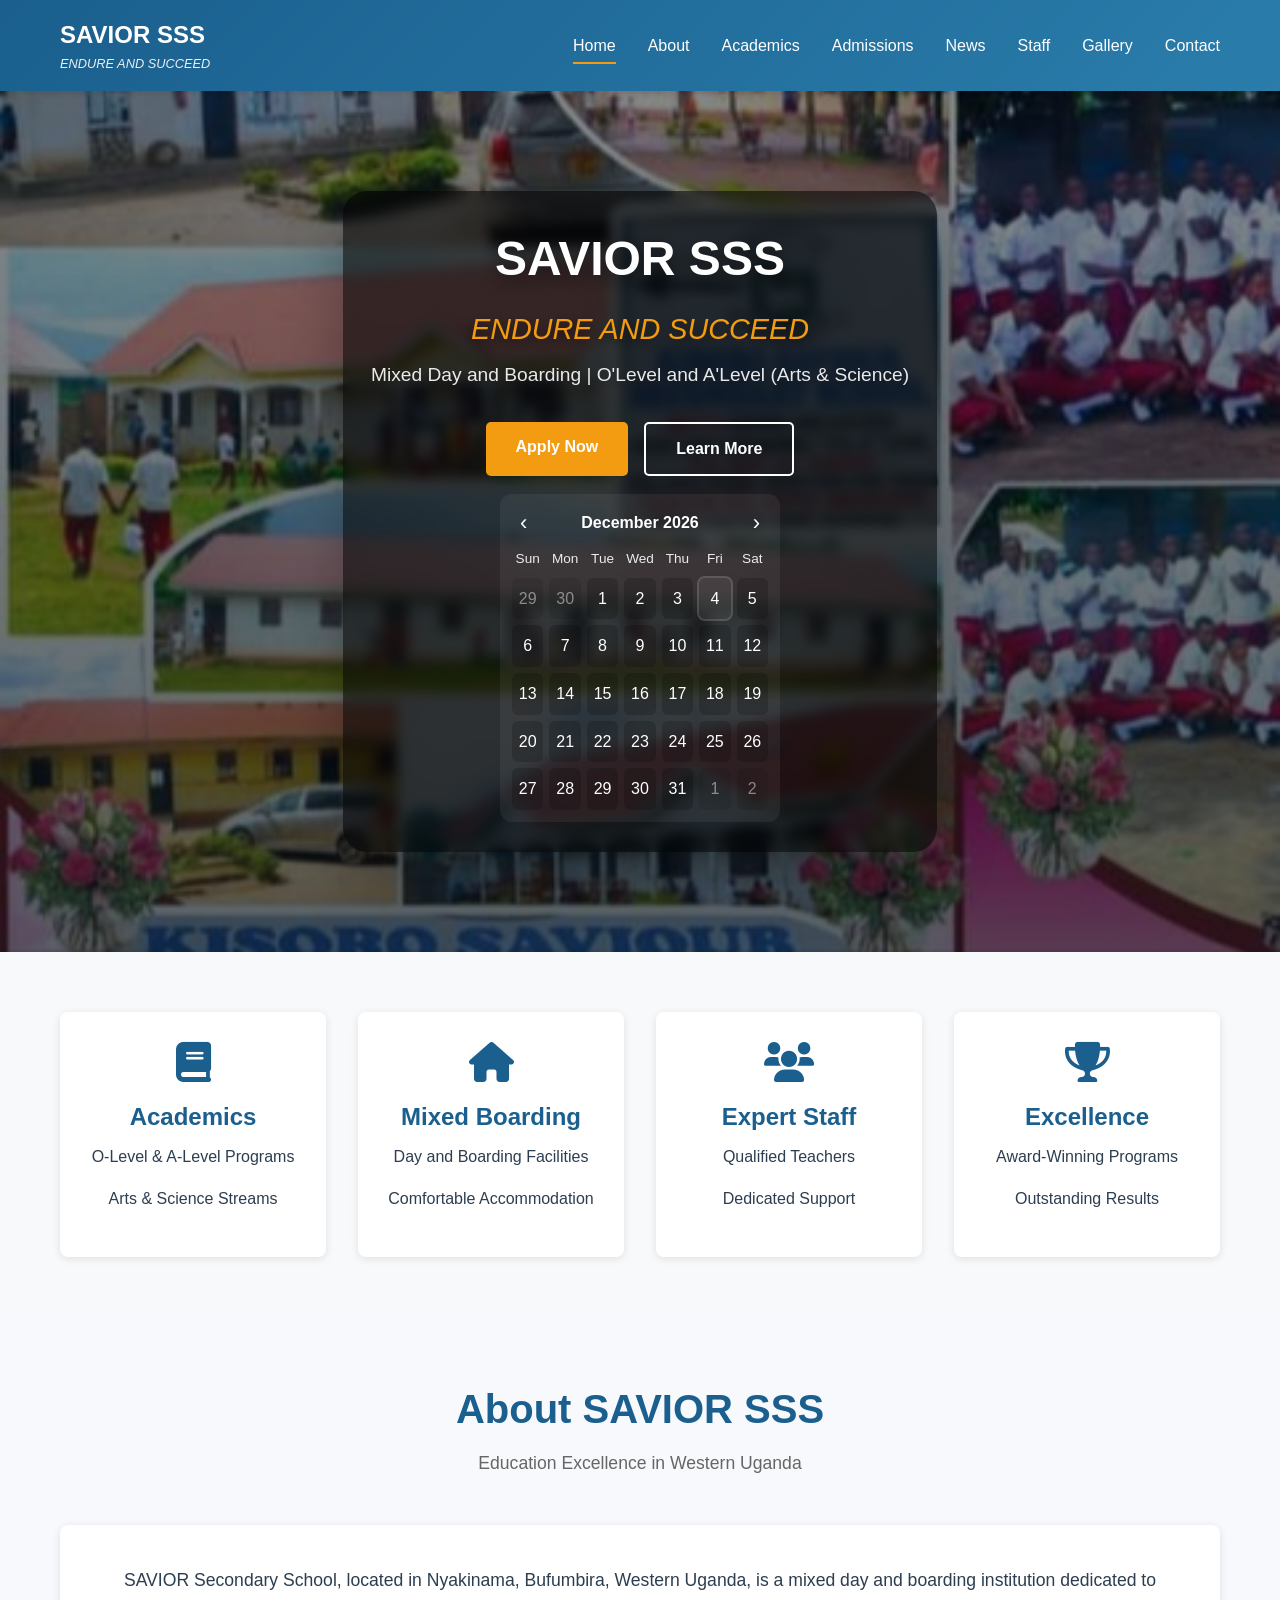
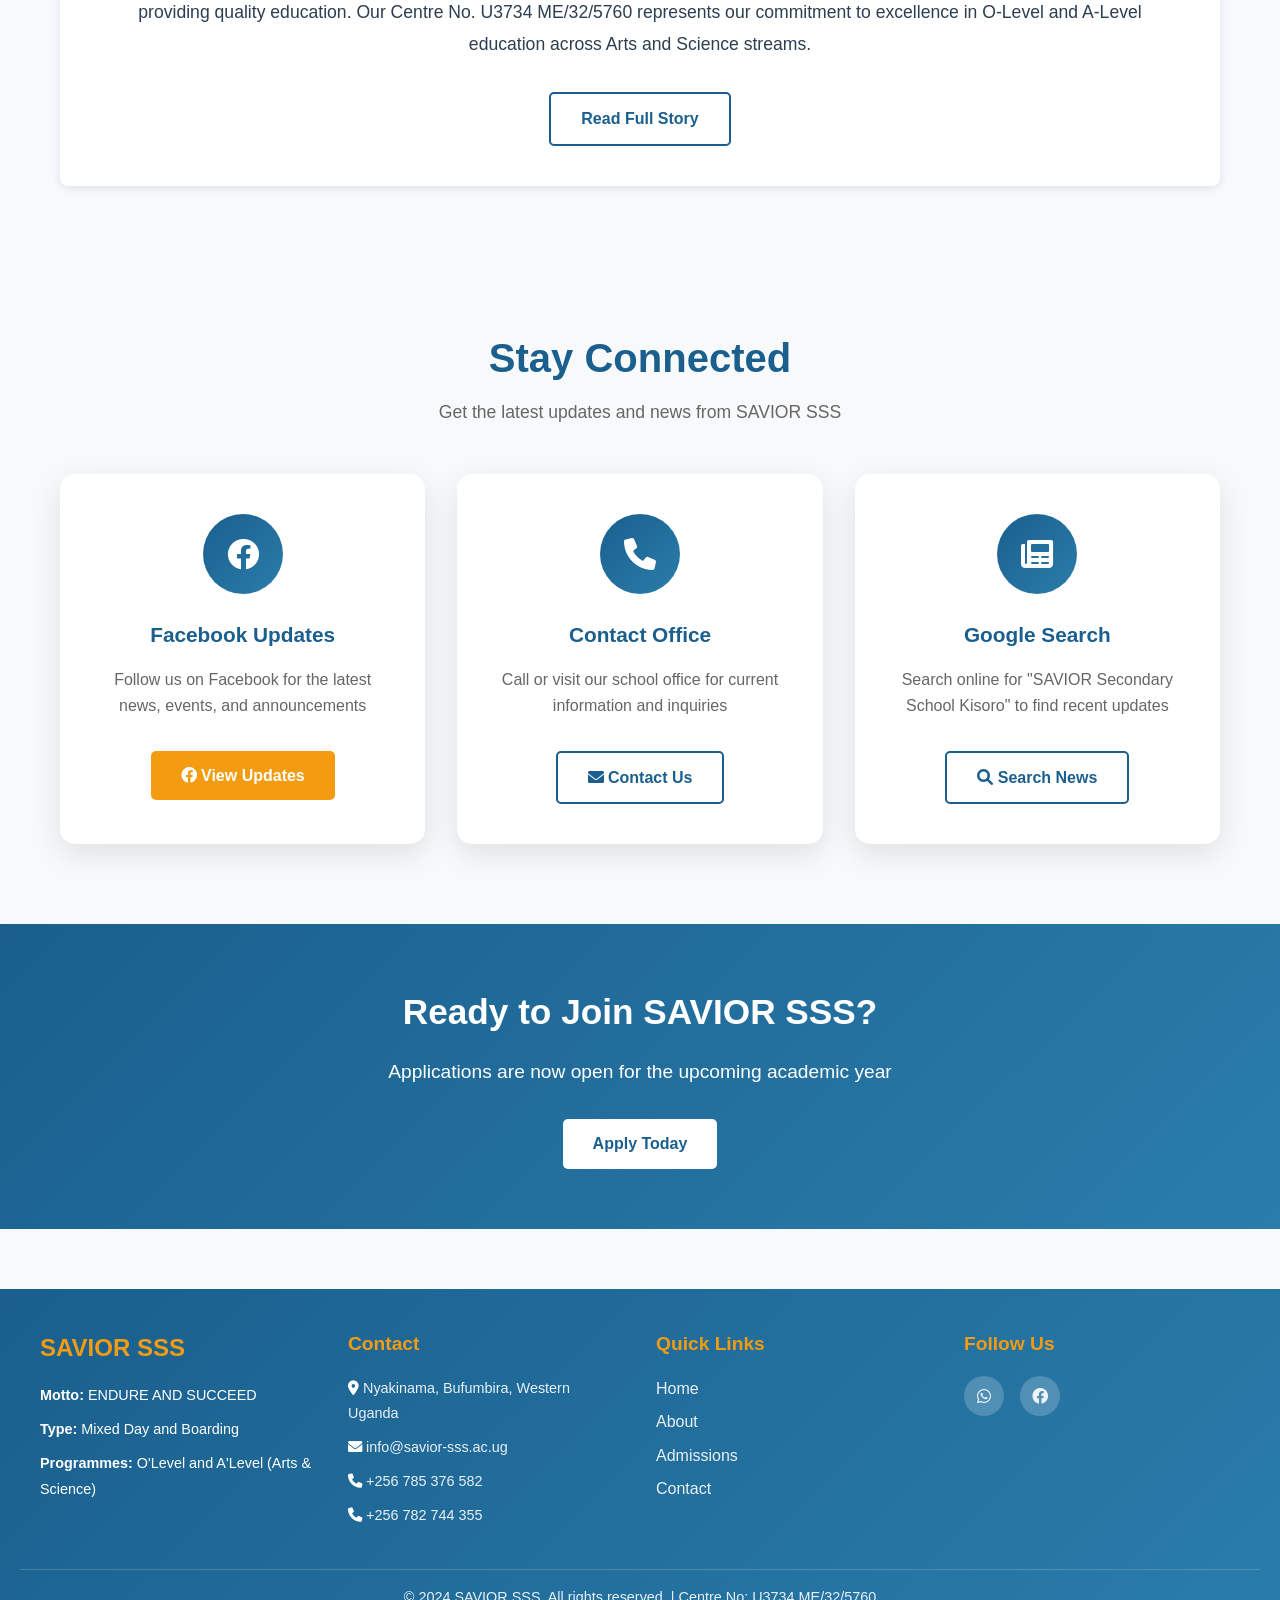
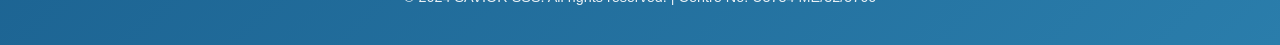
<file: index.html>
<!DOCTYPE html>
<html lang="en">
<head>
    <meta charset="UTF-8">
    <meta name="viewport" content="width=device-width, initial-scale=1.0">
    <title>Home | SAVIOR SSS</title>
    <link rel="stylesheet" href="css/style.css">
    <link rel="stylesheet" href="https://cdnjs.cloudflare.com/ajax/libs/font-awesome/6.0.0/css/all.min.css">
</head>
<body>
    <nav class="navbar">
        <div class="nav-container">
            <div class="nav-logo">
                <h1>SAVIOR SSS</h1>
                <p class="motto">ENDURE AND SUCCEED</p>
            </div>
            <ul class="nav-menu">
                <li><a href="index.html" class="active">Home</a></li>
                <li><a href="about.html">About</a></li>
                <li><a href="academics.html">Academics</a></li>
                <li><a href="admissions.html">Admissions</a></li>
                <li><a href="news.html">News</a></li>
                <li><a href="staff.html">Staff</a></li>
                <li><a href="gallery.html">Gallery</a></li>
                <li><a href="contact.html">Contact</a></li>
            </ul>
            <div class="hamburger"><span></span><span></span><span></span></div>
        </div>
    </nav>

    <section class="hero" aria-label="Site hero">
        <div class="hero-slides" aria-hidden="false">
            <div class="hero-slide" style="background-image: url('images/background.jpg')"></div>
            <div class="hero-slide" style="background-image: url('images/students.jpg')"></div>
        </div>
        <div class="hero-content">
            <h1>SAVIOR SSS</h1>
            <p class="hero-motto">ENDURE AND SUCCEED</p>
            <p class="hero-subtitle">Mixed Day and Boarding | O'Level and A'Level (Arts &amp; Science)</p>
            <div class="hero-buttons">
                <a href="admissions.html" class="btn btn-primary">Apply Now</a>
                <a href="about.html" class="btn btn-secondary">Learn More</a>
            </div>
            <div class="hero-calendar" id="heroCalendar">
                <div class="hc-header">
                    <button class="hc-prev" aria-label="Previous month">‹</button>
                    <div class="hc-month" id="hcMonthYear">Month Year</div>
                    <button class="hc-next" aria-label="Next month">›</button>
                </div>
                <div class="hc-grid">
                    <div class="hc-weekdays">
                        <div>Sun</div><div>Mon</div><div>Tue</div><div>Wed</div><div>Thu</div><div>Fri</div><div>Sat</div>
                    </div>
                    <div class="hc-days" id="hcDays"></div>
                </div>
            </div>
        </div>
        <div class="hero-overlay" aria-hidden="true"></div>
    </section>

    <main>
        <section class="quick-info">
            <div class="container">
                <div class="info-card"><i class="fas fa-book"></i><h3>Academics</h3><p>O-Level &amp; A-Level Programs</p><p>Arts &amp; Science Streams</p></div>
                <div class="info-card"><i class="fas fa-home"></i><h3>Mixed Boarding</h3><p>Day and Boarding Facilities</p><p>Comfortable Accommodation</p></div>
                <div class="info-card"><i class="fas fa-users"></i><h3>Expert Staff</h3><p>Qualified Teachers</p><p>Dedicated Support</p></div>
                <div class="info-card"><i class="fas fa-trophy"></i><h3>Excellence</h3><p>Award-Winning Programs</p><p>Outstanding Results</p></div>
            </div>
        </section>

        <section class="about-preview">
            <div class="container">
                <div class="section-header">
                    <h2>About SAVIOR SSS</h2>
                    <p>Education Excellence in Western Uganda</p>
                </div>
                <div class="preview-content">
                    <p>SAVIOR Secondary School, located in Nyakinama, Bufumbira, Western Uganda, is a mixed day and boarding institution dedicated to providing quality education. Our Centre No. U3734 ME/32/5760 represents our commitment to excellence in O-Level and A-Level education across Arts and Science streams.</p>
                    <a href="about.html" class="btn btn-outline">Read Full Story</a>
                </div>
            </div>
        </section>

        <section class="connected-preview">
            <div class="container">
                <div class="section-header">
                    <h2>Stay Connected</h2>
                    <p>Get the latest updates and news from SAVIOR SSS</p>
                </div>
                <div class="connected-grid">
                    <div class="connected-card">
                        <div class="connected-icon"><i class="fab fa-facebook"></i></div>
                        <h3>Facebook Updates</h3>
                        <p>Follow us on Facebook for the latest news, events, and announcements</p>
                        <a href="https://www.facebook.com/search/top?q=SAVIOR%20Secondary%20School%20Kisoro" target="_blank" rel="noopener" class="btn btn-primary"><i class="fab fa-facebook"></i> View Updates</a>
                    </div>
                    <div class="connected-card">
                        <div class="connected-icon"><i class="fas fa-phone"></i></div>
                        <h3>Contact Office</h3>
                        <p>Call or visit our school office for current information and inquiries</p>
                        <a href="contact.html" class="btn btn-outline"><i class="fas fa-envelope"></i> Contact Us</a>
                    </div>
                    <div class="connected-card">
                        <div class="connected-icon"><i class="fas fa-newspaper"></i></div>
                        <h3>Google Search</h3>
                        <p>Search online for "SAVIOR Secondary School Kisoro" to find recent updates</p>
                        <a href="https://www.google.com/search?q=SAVIOR+Secondary+School+Kisoro+news" target="_blank" rel="noopener" class="btn btn-outline"><i class="fas fa-search"></i> Search News</a>
                    </div>
                </div>
            </div>
        </section>

        <section class="cta">
            <div class="container">
                <h2>Ready to Join SAVIOR SSS?</h2>
                <p>Applications are now open for the upcoming academic year</p>
                <a href="admissions.html" class="btn btn-white">Apply Today</a>
            </div>
        </section>
    </main>

    <footer class="footer">
        <div class="footer-container">
            <div class="footer-section">
                <h3>SAVIOR SSS</h3>
                <p><strong>Motto:</strong> ENDURE AND SUCCEED</p>
                <p><strong>Type:</strong> Mixed Day and Boarding</p>
                <p><strong>Programmes:</strong> O'Level and A'Level (Arts &amp; Science)</p>
            </div>
            <div class="footer-section">
                <h4>Contact</h4>
                <p><i class="fas fa-map-marker-alt"></i> <a href="https://www.google.com/maps/search/?api=1&query=Nyakinama%20Bufumbira%20Western%20Uganda%20P.O.%20Box%20151%20Kisoro" target="_blank" rel="noopener">Nyakinama, Bufumbira, Western Uganda</a></p>
                <p><i class="fas fa-envelope"></i> <a href="mailto:info@savior-sss.ac.ug">info@savior-sss.ac.ug</a></p>
                <p><i class="fas fa-phone"></i> <a href="tel:+256785376582">+256 785 376 582</a></p>
                <p><i class="fas fa-phone"></i> <a href="tel:+256782744355">+256 782 744 355</a></p>
            </div>
            <div class="footer-section">
                <h4>Quick Links</h4>
                <ul>
                    <li><a href="index.html">Home</a></li>
                    <li><a href="about.html">About</a></li>
                    <li><a href="admissions.html">Admissions</a></li>
                    <li><a href="contact.html">Contact</a></li>
                </ul>
            </div>
            <div class="footer-section">
                <h4>Follow Us</h4>
                <div class="social-icons">
                    <a href="https://web.whatsapp.com/send?phone=256776252838&text=Hello%2C%20I%20would%20like%20to%20get%20in%20touch%20with%20SAVIOR%20SSS.&app_absent=0" target="_blank" rel="noopener"><i class="fab fa-whatsapp"></i></a>
                    <a href="https://www.facebook.com/search/top?q=SAVIOR%20Secondary%20School%20Kisoro" target="_blank" rel="noopener"><i class="fab fa-facebook"></i></a>
                </div>
            </div>
        </div>
        <div class="footer-bottom"><p>&copy; 2024 SAVIOR SSS. All rights reserved. | Centre No: U3734 ME/32/5760</p></div>
    </footer>

    <div class="image-viewer" id="imageViewer" aria-hidden="true">
        <button type="button" class="image-viewer-close" id="imageViewerClose" aria-label="Close image">&times;</button>
        <img id="imageViewerImg" alt="Expanded view">
    </div>

    <script src="js/script.js"></script>
</body>
</html>
</file>
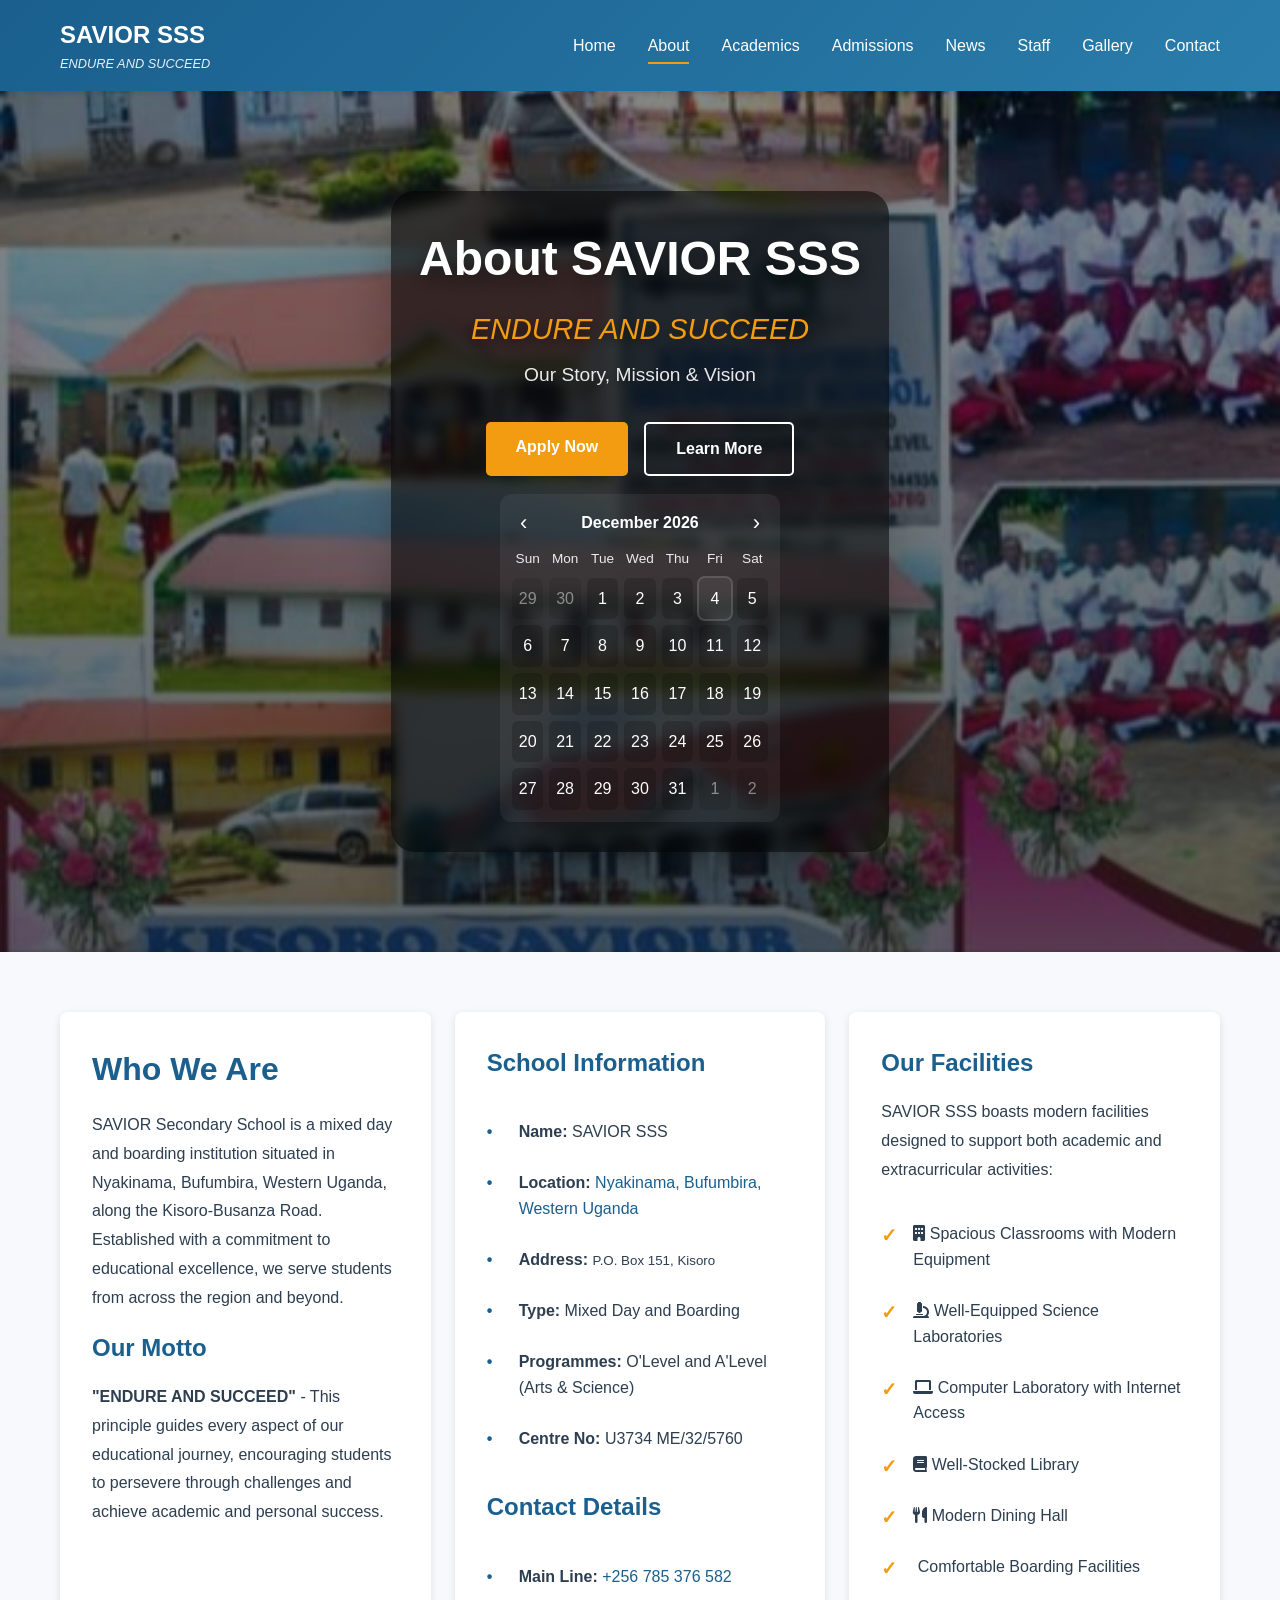
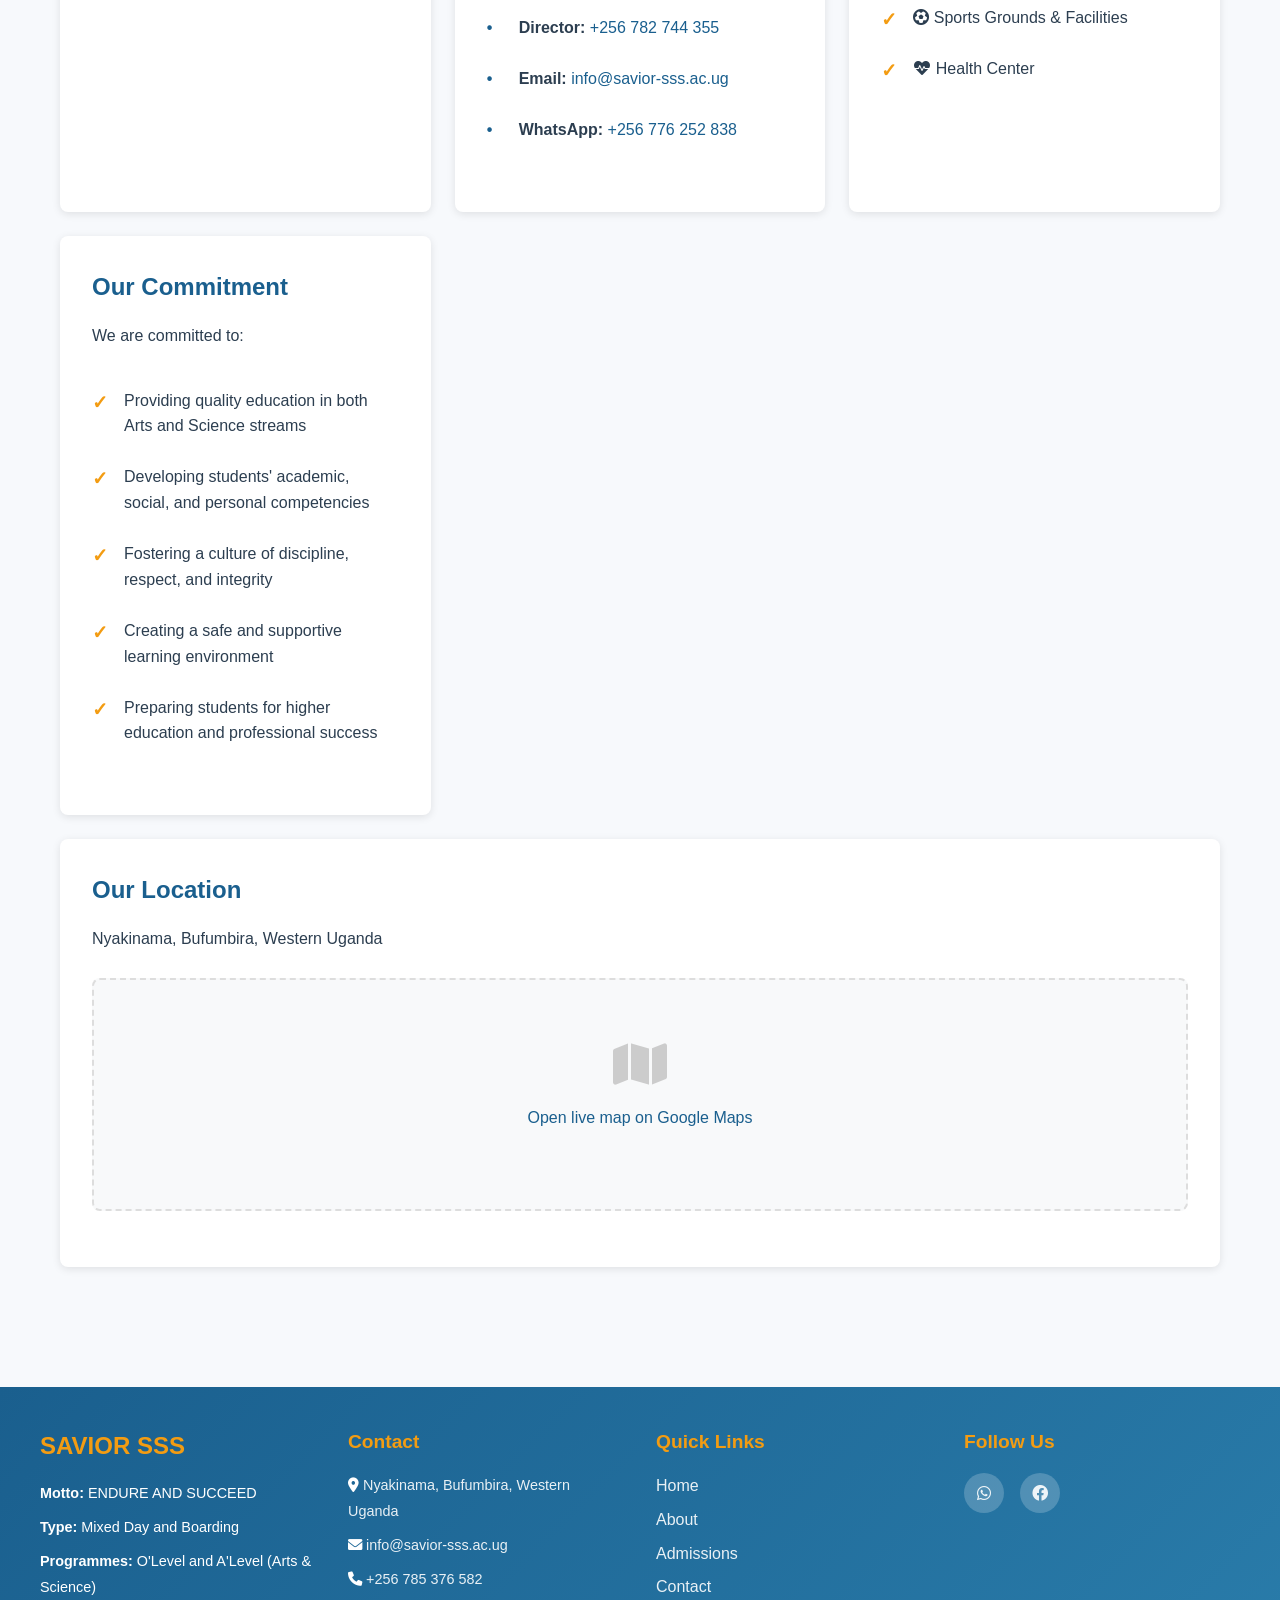
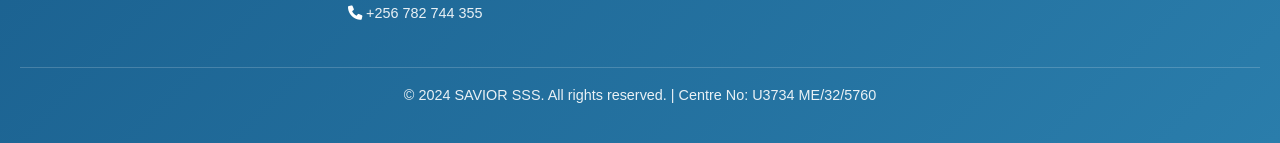
<file: about.html>
<!DOCTYPE html>
<html lang="en">
<head>
    <meta charset="UTF-8">
    <meta name="viewport" content="width=device-width, initial-scale=1.0">
    <title>About Us | SAVIOR SSS</title>
    <link rel="stylesheet" href="css/style.css">
    <link rel="stylesheet" href="https://cdnjs.cloudflare.com/ajax/libs/font-awesome/6.0.0/css/all.min.css">
</head>
<body>
    <nav class="navbar"><div class="nav-container"><div class="nav-logo"><h1>SAVIOR SSS</h1><p class="motto">ENDURE AND SUCCEED</p></div><ul class="nav-menu"><li><a href="index.html">Home</a></li><li><a href="about.html" class="active">About</a></li><li><a href="academics.html">Academics</a></li><li><a href="admissions.html">Admissions</a></li><li><a href="news.html">News</a></li><li><a href="staff.html">Staff</a></li><li><a href="gallery.html">Gallery</a></li><li><a href="contact.html">Contact</a></li></ul><div class="hamburger"><span></span><span></span><span></span></div></div></nav>
    <section class="hero" aria-label="Site hero"><div class="hero-slides"><div class="hero-slide" style="background-image: url('images/background.jpg')"></div><div class="hero-slide" style="background-image: url('images/students.jpg')"></div></div><div class="hero-content"><h1>About SAVIOR SSS</h1><p class="hero-motto">ENDURE AND SUCCEED</p><p class="hero-subtitle">Our Story, Mission &amp; Vision</p><div class="hero-buttons"><a href="admissions.html" class="btn btn-primary">Apply Now</a><a href="academics.html" class="btn btn-secondary">Learn More</a></div><div class="hero-calendar" id="heroCalendar"><div class="hc-header"><button class="hc-prev" aria-label="Previous month">‹</button><div class="hc-month" id="hcMonthYear">Month Year</div><button class="hc-next" aria-label="Next month">›</button></div><div class="hc-grid"><div class="hc-weekdays"><div>Sun</div><div>Mon</div><div>Tue</div><div>Wed</div><div>Thu</div><div>Fri</div><div>Sat</div></div><div class="hc-days" id="hcDays"></div></div></div></div><div class="hero-overlay"></div></section>
    <main><div class="container content-page"><div class="about-grid"><section class="about-card"><h2>Who We Are</h2><p>SAVIOR Secondary School is a mixed day and boarding institution situated in Nyakinama, Bufumbira, Western Uganda, along the Kisoro-Busanza Road. Established with a commitment to educational excellence, we serve students from across the region and beyond.</p><h3>Our Motto</h3><p><strong>"ENDURE AND SUCCEED"</strong> - This principle guides every aspect of our educational journey, encouraging students to persevere through challenges and achieve academic and personal success.</p></section><section class="about-card"><h3>School Information</h3><ul class="info-list"><li><strong>Name:</strong> SAVIOR SSS</li><li><strong>Location:</strong> <a href="https://www.google.com/maps/search/?api=1&query=Nyakinama%20Bufumbira%20Western%20Uganda%20P.O.%20Box%20151%20Kisoro" target="_blank" rel="noopener">Nyakinama, Bufumbira, Western Uganda</a></li><li><strong>Address:</strong> <small>P.O. Box 151, Kisoro</small></li><li><strong>Type:</strong> Mixed Day and Boarding</li><li><strong>Programmes:</strong> O'Level and A'Level (Arts &amp; Science)</li><li><strong>Centre No:</strong> U3734 ME/32/5760</li></ul><h3>Contact Details</h3><ul class="info-list"><li><strong>Main Line:</strong> <a href="tel:+256785376582">+256 785 376 582</a></li><li><strong>Director:</strong> <a href="tel:+256782744355">+256 782 744 355</a></li><li><strong>Email:</strong> <a href="mailto:info@savior-sss.ac.ug">info@savior-sss.ac.ug</a></li><li><strong>WhatsApp:</strong> <a href="https://web.whatsapp.com/send?phone=256776252838&text=Hello%20SAVIOR%20SSS%2C%20I%20would%20like%20to%20enquire.&app_absent=0" target="_blank" rel="noopener">+256 776 252 838</a></li></ul></section><section class="about-card"><h3>Our Facilities</h3><p>SAVIOR SSS boasts modern facilities designed to support both academic and extracurricular activities:</p><ul class="features-list"><li><i class="fas fa-building"></i> Spacious Classrooms with Modern Equipment</li><li><i class="fas fa-microscope"></i> Well-Equipped Science Laboratories</li><li><i class="fas fa-laptop"></i> Computer Laboratory with Internet Access</li><li><i class="fas fa-book"></i> Well-Stocked Library</li><li><i class="fas fa-utensils"></i> Modern Dining Hall</li><li><i class="fas fa-dorm"></i> Comfortable Boarding Facilities</li><li><i class="fas fa-futbol"></i> Sports Grounds &amp; Facilities</li><li><i class="fas fa-heartbeat"></i> Health Center</li></ul></section><section class="about-card"><h3>Our Commitment</h3><p>We are committed to:</p><ul class="values-list"><li>Providing quality education in both Arts and Science streams</li><li>Developing students' academic, social, and personal competencies</li><li>Fostering a culture of discipline, respect, and integrity</li><li>Creating a safe and supportive learning environment</li><li>Preparing students for higher education and professional success</li></ul></section><section class="about-card about-map-card"><h3>Our Location</h3><p>Nyakinama, Bufumbira, Western Uganda</p><a href="https://www.google.com/maps/search/?api=1&query=Nyakinama%20Bufumbira%20Western%20Uganda%20SAVIOR%20SSS" target="_blank" rel="noopener" class="map-link"><div class="map-placeholder" role="button" aria-label="Open Google Maps for SAVIOR SSS"><i class="fas fa-map"></i><p>Open live map on Google Maps</p></div></a></section></div></div></main>
    <footer class="footer"><div class="footer-container"><div class="footer-section"><h3>SAVIOR SSS</h3><p><strong>Motto:</strong> ENDURE AND SUCCEED</p><p><strong>Type:</strong> Mixed Day and Boarding</p><p><strong>Programmes:</strong> O'Level and A'Level (Arts &amp; Science)</p></div><div class="footer-section"><h4>Contact</h4><p><i class="fas fa-map-marker-alt"></i> <a href="https://www.google.com/maps/search/?api=1&query=Nyakinama%20Bufumbira%20Western%20Uganda%20P.O.%20Box%20151%20Kisoro" target="_blank" rel="noopener">Nyakinama, Bufumbira, Western Uganda</a></p><p><i class="fas fa-envelope"></i> <a href="mailto:info@savior-sss.ac.ug">info@savior-sss.ac.ug</a></p><p><i class="fas fa-phone"></i> <a href="tel:+256785376582">+256 785 376 582</a></p><p><i class="fas fa-phone"></i> <a href="tel:+256782744355">+256 782 744 355</a></p></div><div class="footer-section"><h4>Quick Links</h4><ul><li><a href="index.html">Home</a></li><li><a href="about.html">About</a></li><li><a href="admissions.html">Admissions</a></li><li><a href="contact.html">Contact</a></li></ul></div><div class="footer-section"><h4>Follow Us</h4><div class="social-icons"><a href="https://web.whatsapp.com/send?phone=256776252838&text=Hello%2C%20I%20would%20like%20to%20get%20in%20touch%20with%20SAVIOR%20SSS.&app_absent=0" target="_blank" rel="noopener"><i class="fab fa-whatsapp"></i></a><a href="https://www.facebook.com/search/top?q=SAVIOR%20Secondary%20School%20Kisoro" target="_blank" rel="noopener"><i class="fab fa-facebook"></i></a></div></div></div><div class="footer-bottom"><p>&copy; 2024 SAVIOR SSS. All rights reserved. | Centre No: U3734 ME/32/5760</p></div></footer><div class="image-viewer" id="imageViewer" aria-hidden="true"><button type="button" class="image-viewer-close" id="imageViewerClose" aria-label="Close image">&times;</button><img id="imageViewerImg" alt="Expanded view"></div><script src="js/script.js"></script></body></html>
</file>
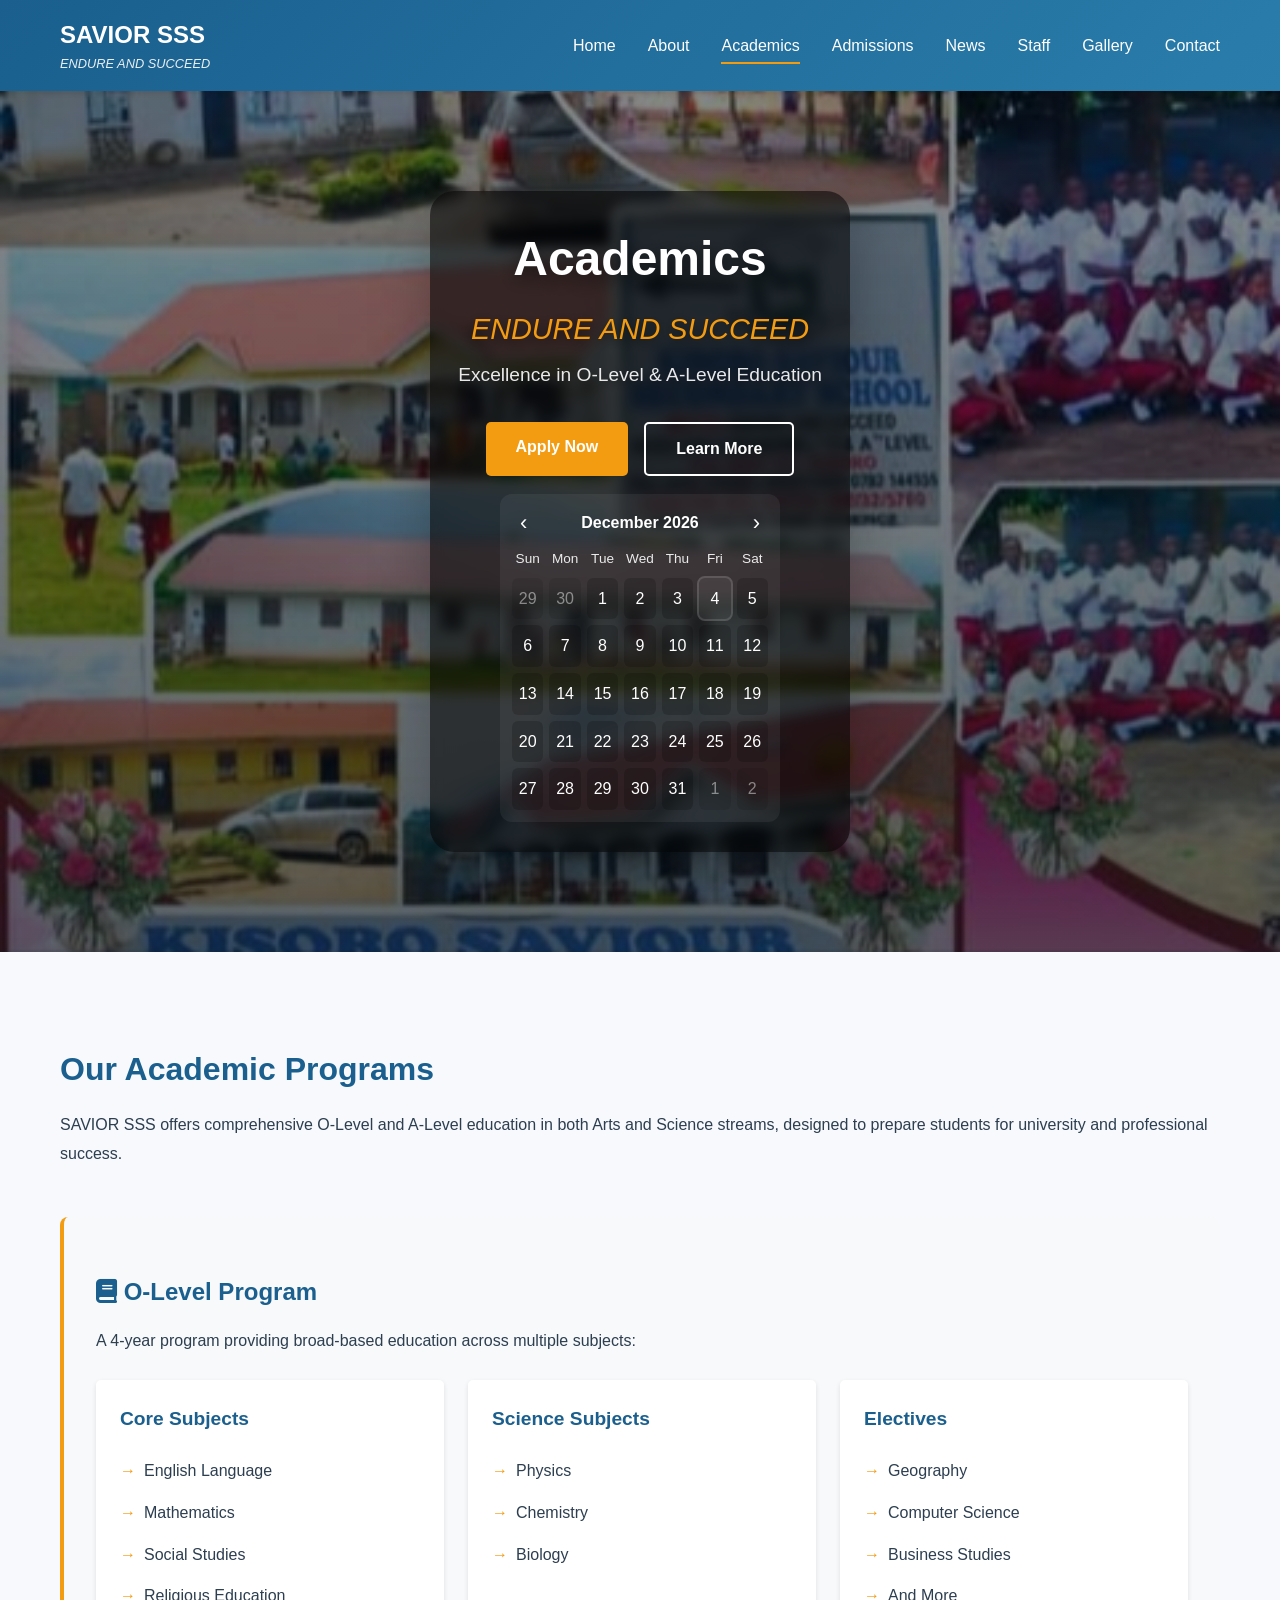
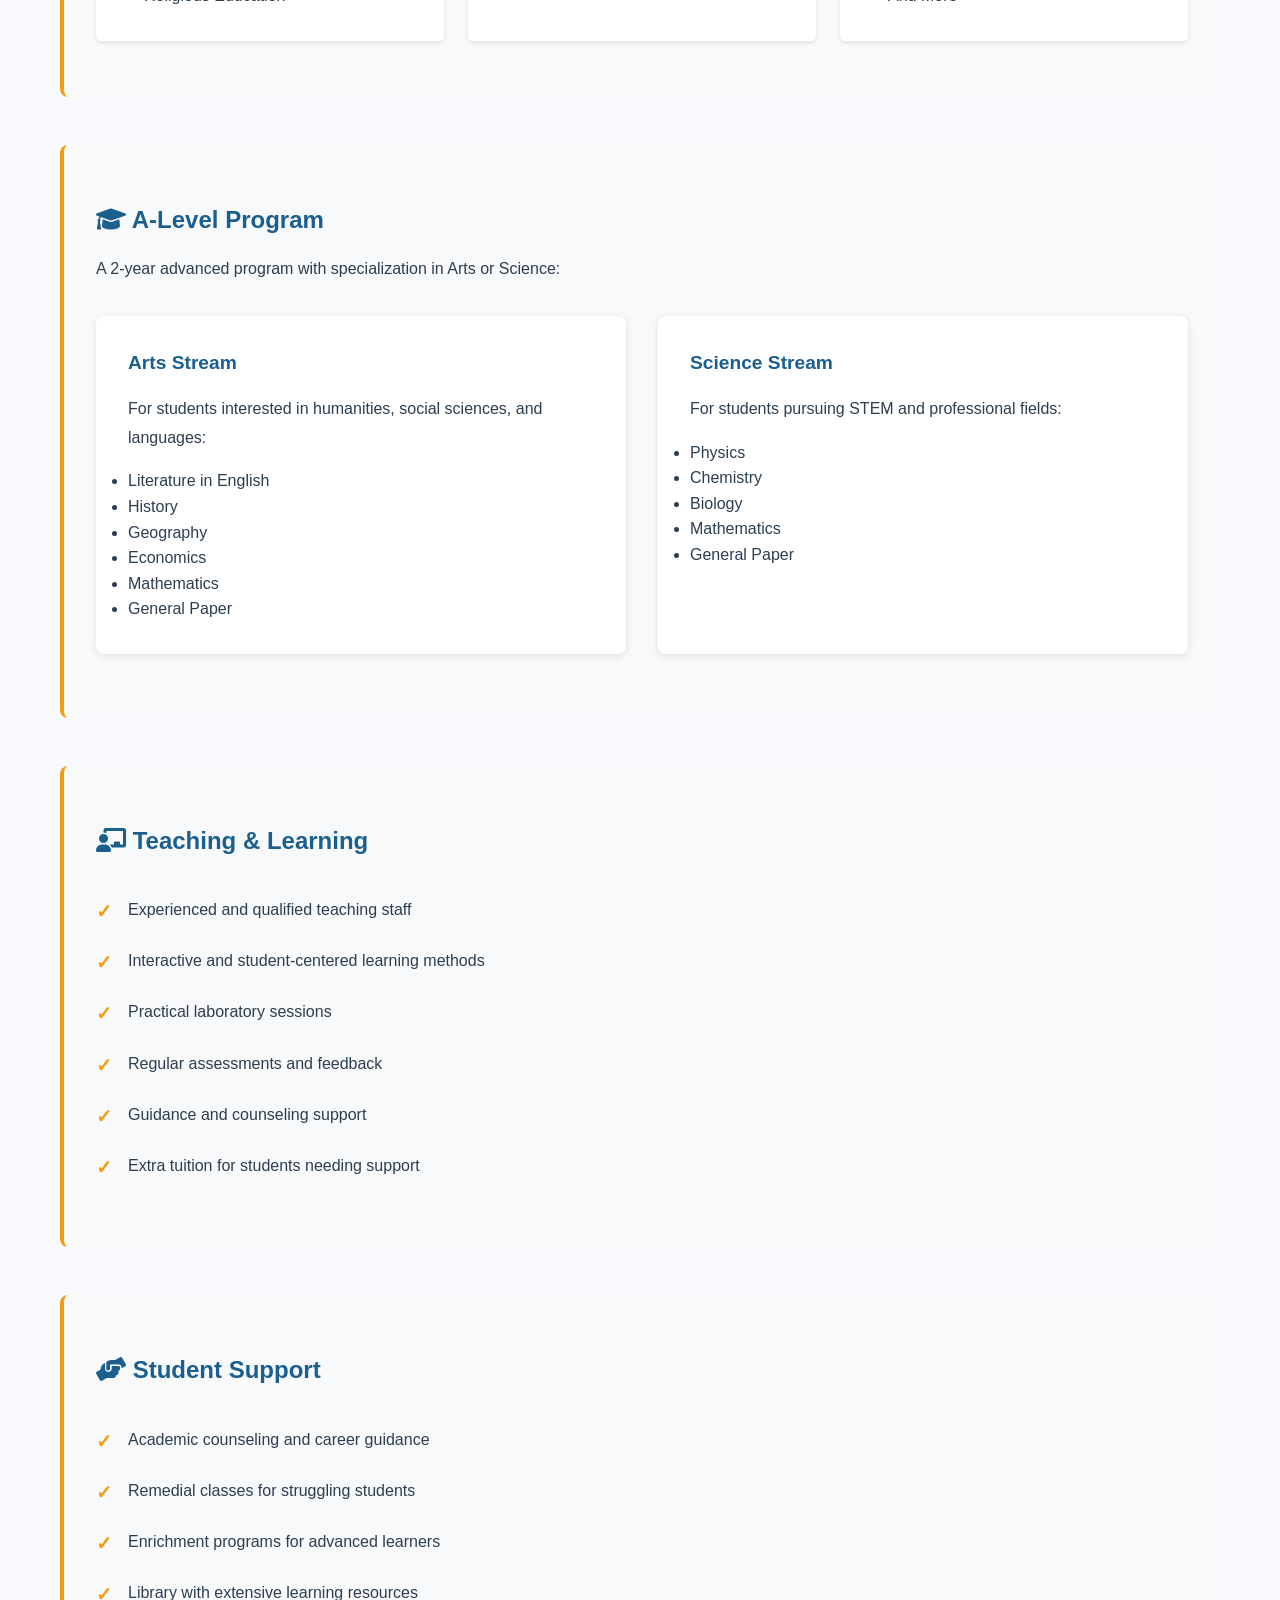
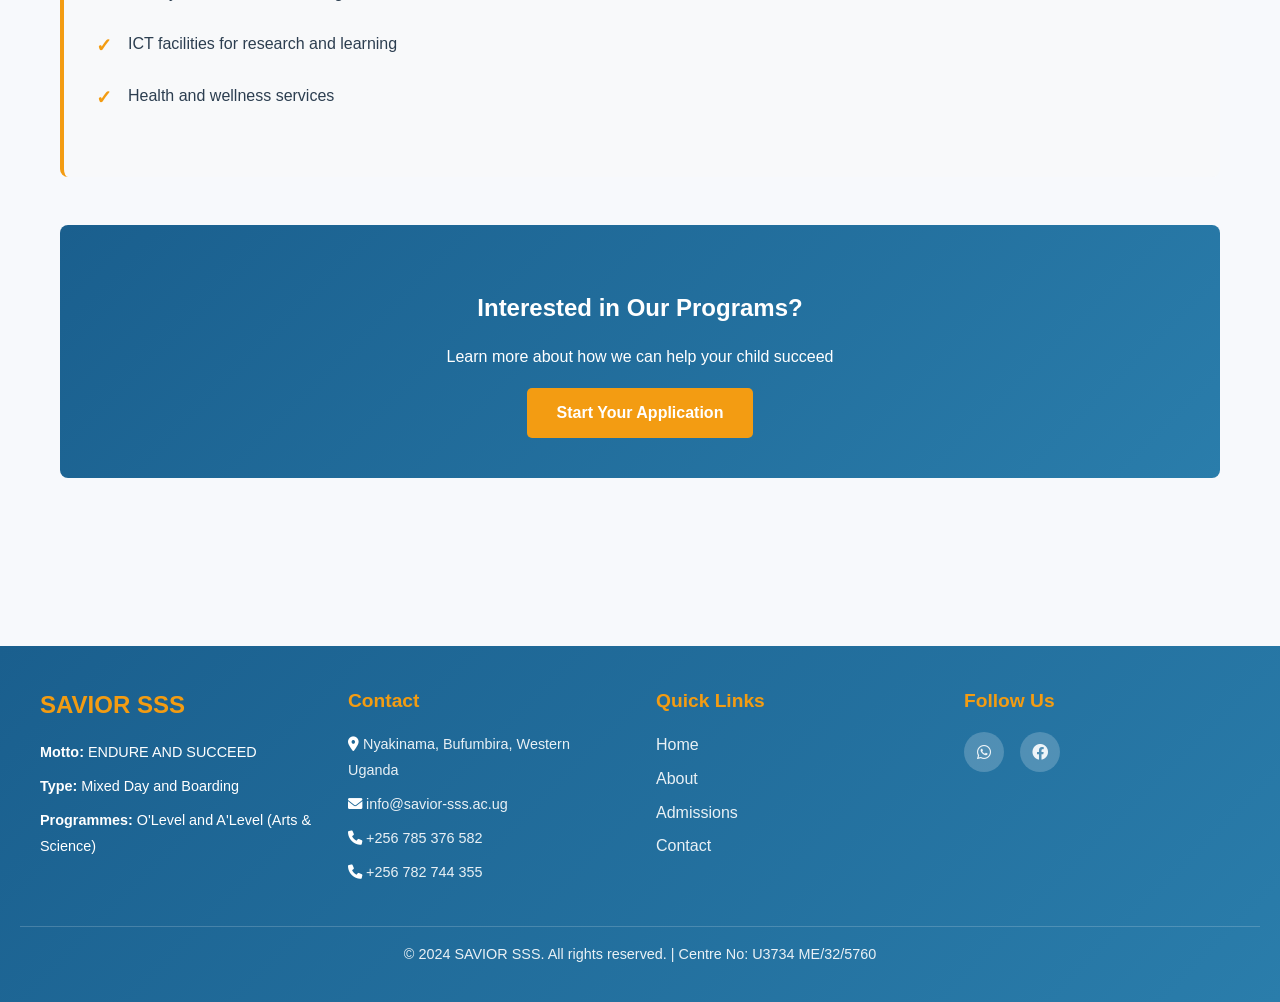
<file: academics.html>
<!DOCTYPE html>
<html lang="en">
<head>
    <meta charset="UTF-8">
    <meta name="viewport" content="width=device-width, initial-scale=1.0">
    <title>Academics | SAVIOR SSS</title>
    <link rel="stylesheet" href="css/style.css">
    <link rel="stylesheet" href="https://cdnjs.cloudflare.com/ajax/libs/font-awesome/6.0.0/css/all.min.css">
</head>
<body>
    <nav class="navbar"><div class="nav-container"><div class="nav-logo"><h1>SAVIOR SSS</h1><p class="motto">ENDURE AND SUCCEED</p></div><ul class="nav-menu"><li><a href="index.html">Home</a></li><li><a href="about.html">About</a></li><li><a href="academics.html" class="active">Academics</a></li><li><a href="admissions.html">Admissions</a></li><li><a href="news.html">News</a></li><li><a href="staff.html">Staff</a></li><li><a href="gallery.html">Gallery</a></li><li><a href="contact.html">Contact</a></li></ul><div class="hamburger"><span></span><span></span><span></span></div></div></nav>
    <section class="hero" aria-label="Site hero"><div class="hero-slides"><div class="hero-slide" style="background-image: url('images/background.jpg')"></div><div class="hero-slide" style="background-image: url('images/students.jpg')"></div></div><div class="hero-content"><h1>Academics</h1><p class="hero-motto">ENDURE AND SUCCEED</p><p class="hero-subtitle">Excellence in O-Level &amp; A-Level Education</p><div class="hero-buttons"><a href="admissions.html" class="btn btn-primary">Apply Now</a><a href="about.html" class="btn btn-secondary">Learn More</a></div><div class="hero-calendar" id="heroCalendar"><div class="hc-header"><button class="hc-prev" aria-label="Previous month">‹</button><div class="hc-month" id="hcMonthYear">Month Year</div><button class="hc-next" aria-label="Next month">›</button></div><div class="hc-grid"><div class="hc-weekdays"><div>Sun</div><div>Mon</div><div>Tue</div><div>Wed</div><div>Thu</div><div>Fri</div><div>Sat</div></div><div class="hc-days" id="hcDays"></div></div></div></div><div class="hero-overlay"></div></section>
    <main><div class="container content-page"><section class="academics-content"><h2>Our Academic Programs</h2><p>SAVIOR SSS offers comprehensive O-Level and A-Level education in both Arts and Science streams, designed to prepare students for university and professional success.</p><div class="program-section"><h3><i class="fas fa-book"></i> O-Level Program</h3><p>A 4-year program providing broad-based education across multiple subjects:</p><div class="subjects-grid"><div class="subject-card"><h4>Core Subjects</h4><ul><li>English Language</li><li>Mathematics</li><li>Social Studies</li><li>Religious Education</li></ul></div><div class="subject-card"><h4>Science Subjects</h4><ul><li>Physics</li><li>Chemistry</li><li>Biology</li></ul></div><div class="subject-card"><h4>Electives</h4><ul><li>Geography</li><li>Computer Science</li><li>Business Studies</li><li>And More</li></ul></div></div></div><div class="program-section"><h3><i class="fas fa-graduation-cap"></i> A-Level Program</h3><p>A 2-year advanced program with specialization in Arts or Science:</p><div class="stream-container"><div class="stream-card"><h4>Arts Stream</h4><p>For students interested in humanities, social sciences, and languages:</p><ul><li>Literature in English</li><li>History</li><li>Geography</li><li>Economics</li><li>Mathematics</li><li>General Paper</li></ul></div><div class="stream-card"><h4>Science Stream</h4><p>For students pursuing STEM and professional fields:</p><ul><li>Physics</li><li>Chemistry</li><li>Biology</li><li>Mathematics</li><li>General Paper</li></ul></div></div></div><div class="program-section"><h3><i class="fas fa-chalkboard-user"></i> Teaching &amp; Learning</h3><ul class="features-list"><li>Experienced and qualified teaching staff</li><li>Interactive and student-centered learning methods</li><li>Practical laboratory sessions</li><li>Regular assessments and feedback</li><li>Guidance and counseling support</li><li>Extra tuition for students needing support</li></ul></div><div class="program-section"><h3><i class="fas fa-hands-helping"></i> Student Support</h3><ul class="features-list"><li>Academic counseling and career guidance</li><li>Remedial classes for struggling students</li><li>Enrichment programs for advanced learners</li><li>Library with extensive learning resources</li><li>ICT facilities for research and learning</li><li>Health and wellness services</li></ul></div></section><section class="cta-box"><h3>Interested in Our Programs?</h3><p>Learn more about how we can help your child succeed</p><a href="admissions.html" class="btn btn-primary">Start Your Application</a></section></div></main>
    <footer class="footer"><div class="footer-container"><div class="footer-section"><h3>SAVIOR SSS</h3><p><strong>Motto:</strong> ENDURE AND SUCCEED</p><p><strong>Type:</strong> Mixed Day and Boarding</p><p><strong>Programmes:</strong> O'Level and A'Level (Arts &amp; Science)</p></div><div class="footer-section"><h4>Contact</h4><p><i class="fas fa-map-marker-alt"></i> <a href="https://www.google.com/maps/search/?api=1&query=Nyakinama%20Bufumbira%20Western%20Uganda%20P.O.%20Box%20151%20Kisoro" target="_blank" rel="noopener">Nyakinama, Bufumbira, Western Uganda</a></p><p><i class="fas fa-envelope"></i> <a href="mailto:info@savior-sss.ac.ug">info@savior-sss.ac.ug</a></p><p><i class="fas fa-phone"></i> <a href="tel:+256785376582">+256 785 376 582</a></p><p><i class="fas fa-phone"></i> <a href="tel:+256782744355">+256 782 744 355</a></p></div><div class="footer-section"><h4>Quick Links</h4><ul><li><a href="index.html">Home</a></li><li><a href="about.html">About</a></li><li><a href="admissions.html">Admissions</a></li><li><a href="contact.html">Contact</a></li></ul></div><div class="footer-section"><h4>Follow Us</h4><div class="social-icons"><a href="https://web.whatsapp.com/send?phone=256776252838&text=Hello%2C%20I%20would%20like%20to%20get%20in%20touch%20with%20SAVIOR%20SSS.&app_absent=0" target="_blank" rel="noopener"><i class="fab fa-whatsapp"></i></a><a href="https://www.facebook.com/search/top?q=SAVIOR%20Secondary%20School%20Kisoro" target="_blank" rel="noopener"><i class="fab fa-facebook"></i></a></div></div></div><div class="footer-bottom"><p>&copy; 2024 SAVIOR SSS. All rights reserved. | Centre No: U3734 ME/32/5760</p></div></footer><div class="image-viewer" id="imageViewer" aria-hidden="true"><button type="button" class="image-viewer-close" id="imageViewerClose" aria-label="Close image">&times;</button><img id="imageViewerImg" alt="Expanded view"></div><script src="js/script.js"></script></body></html>
</file>
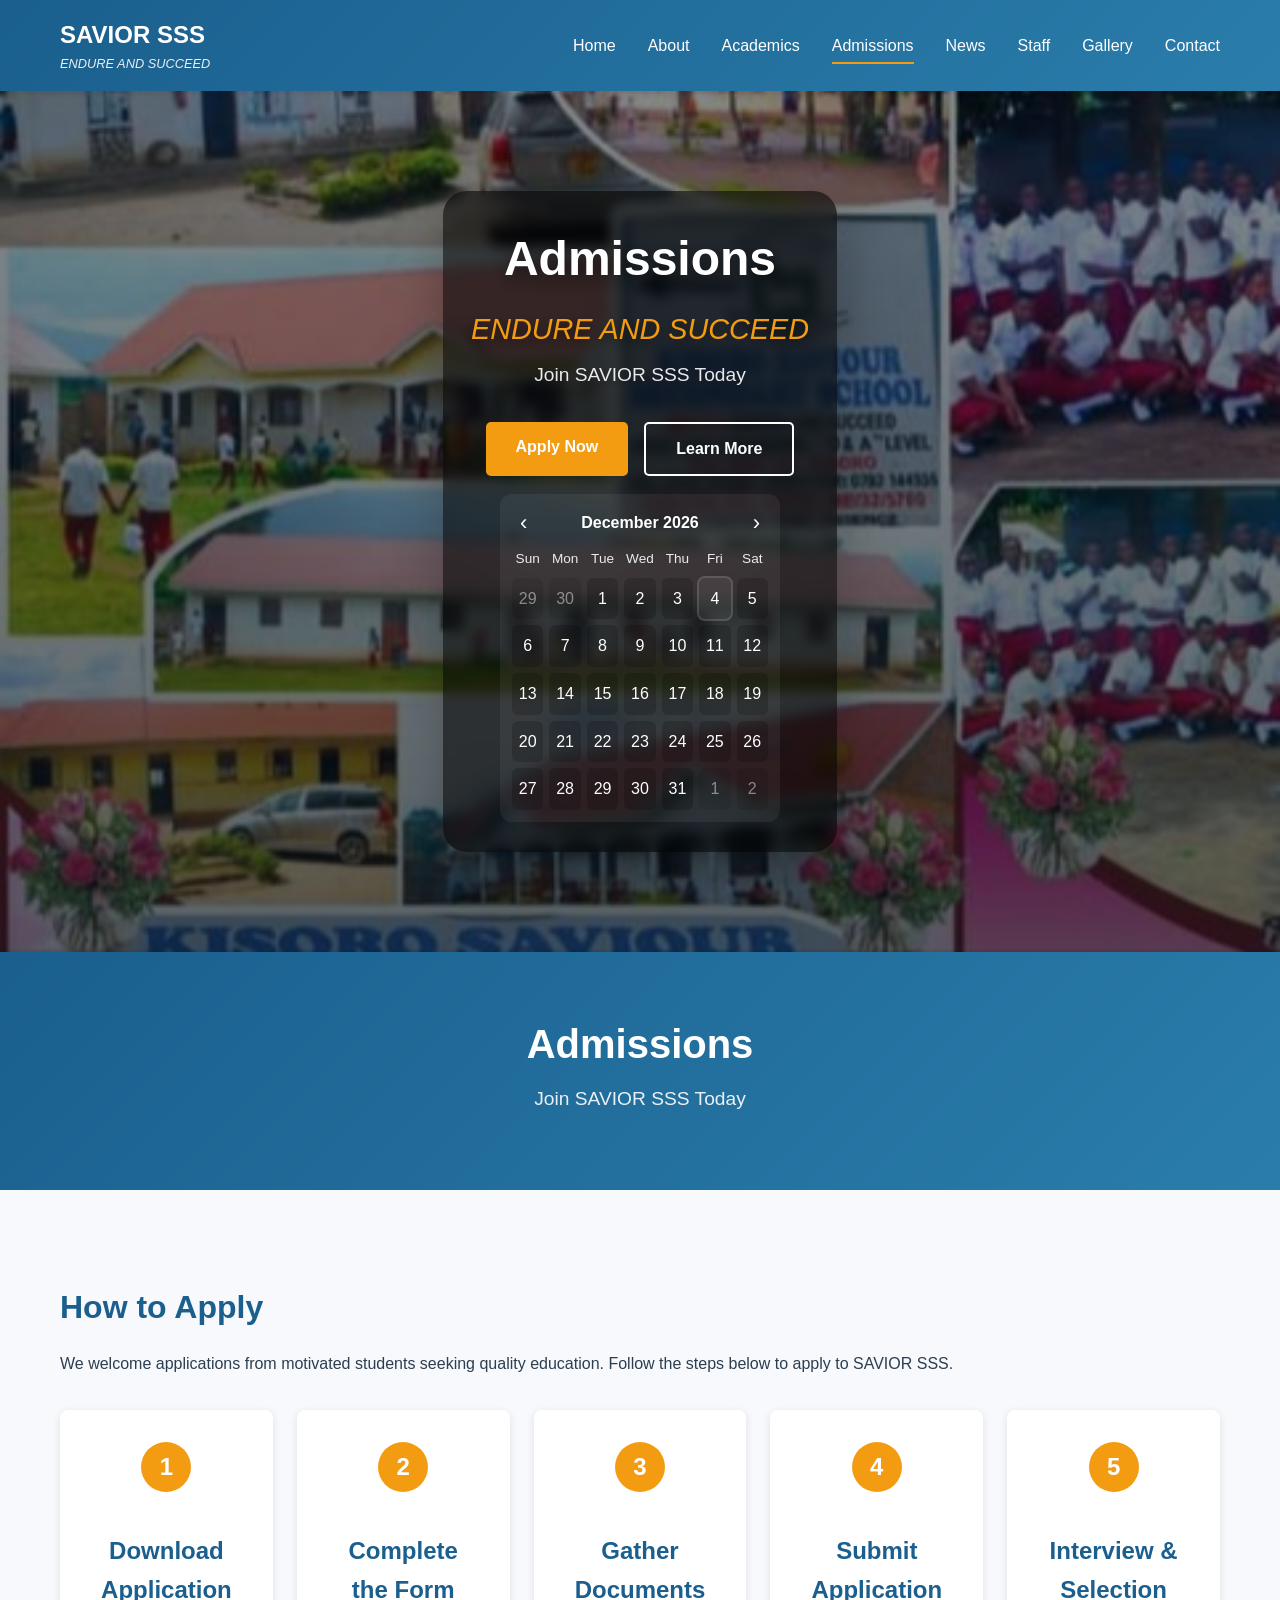
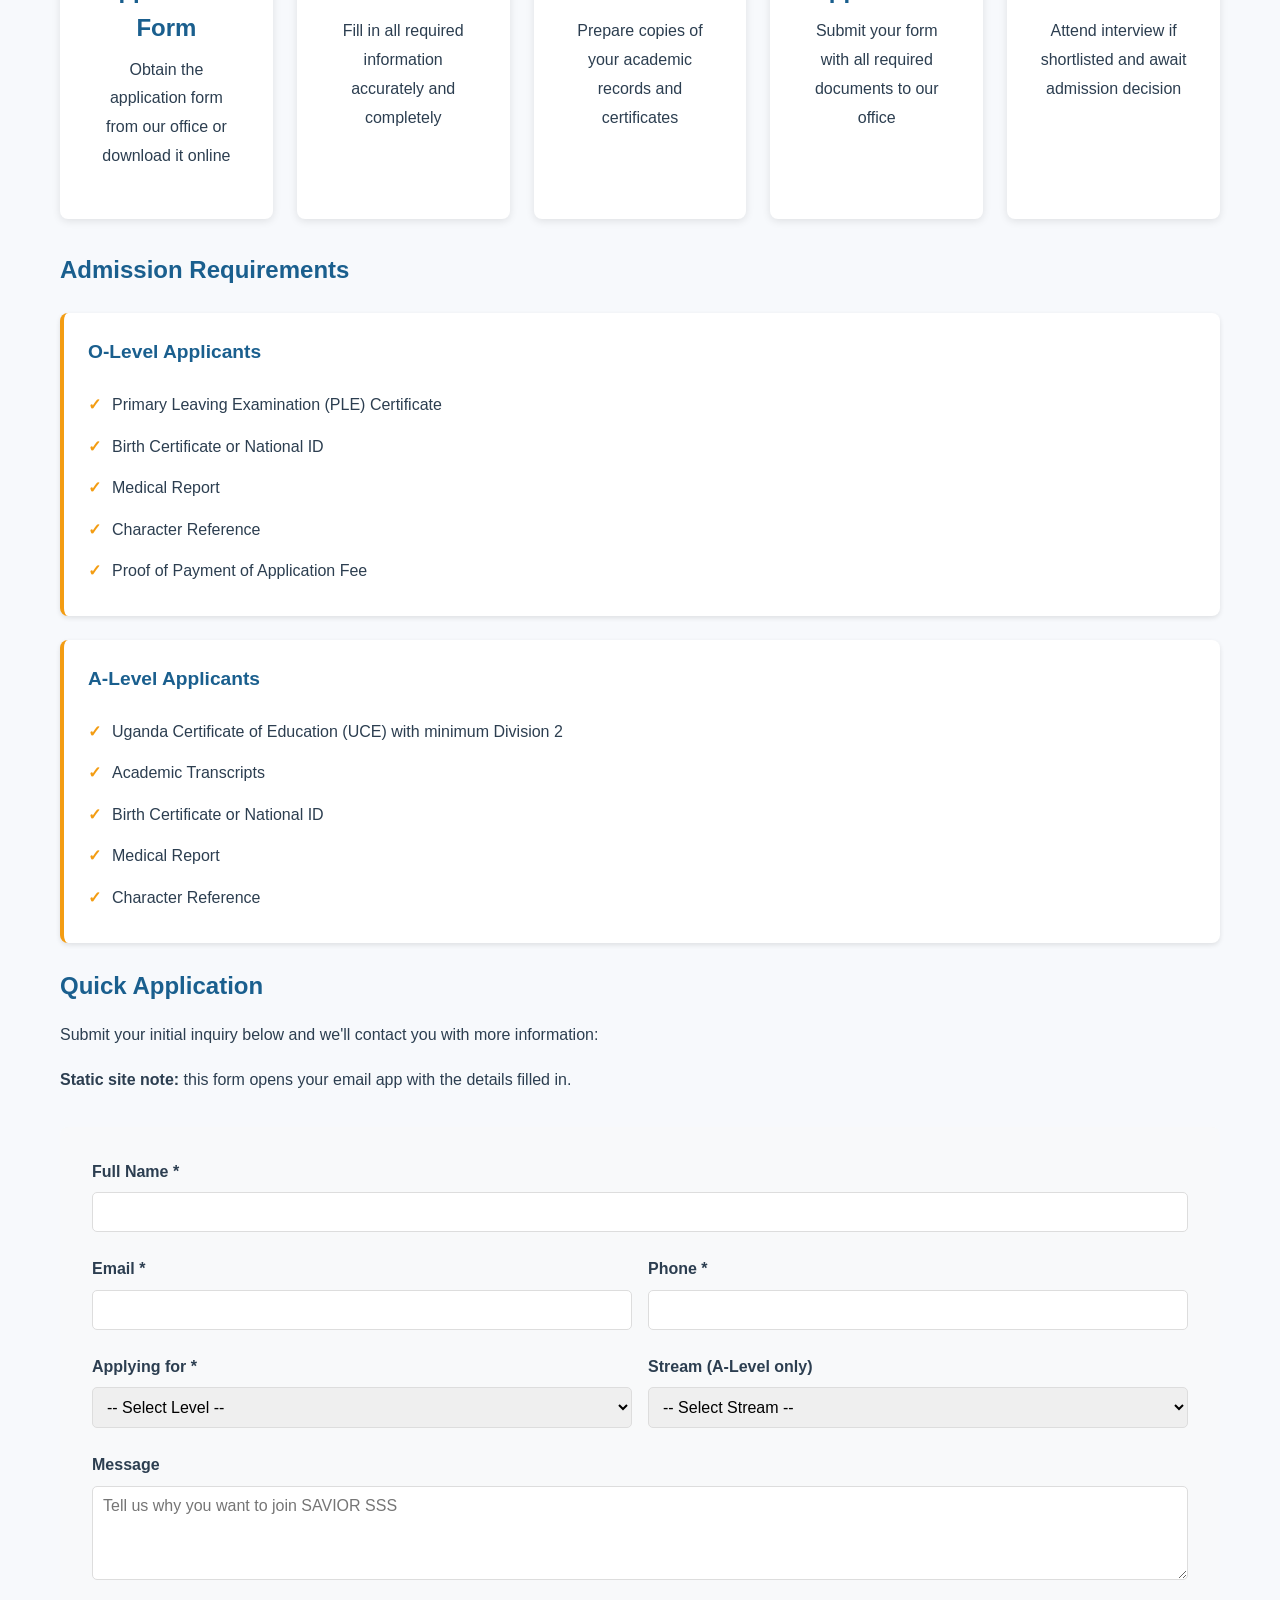
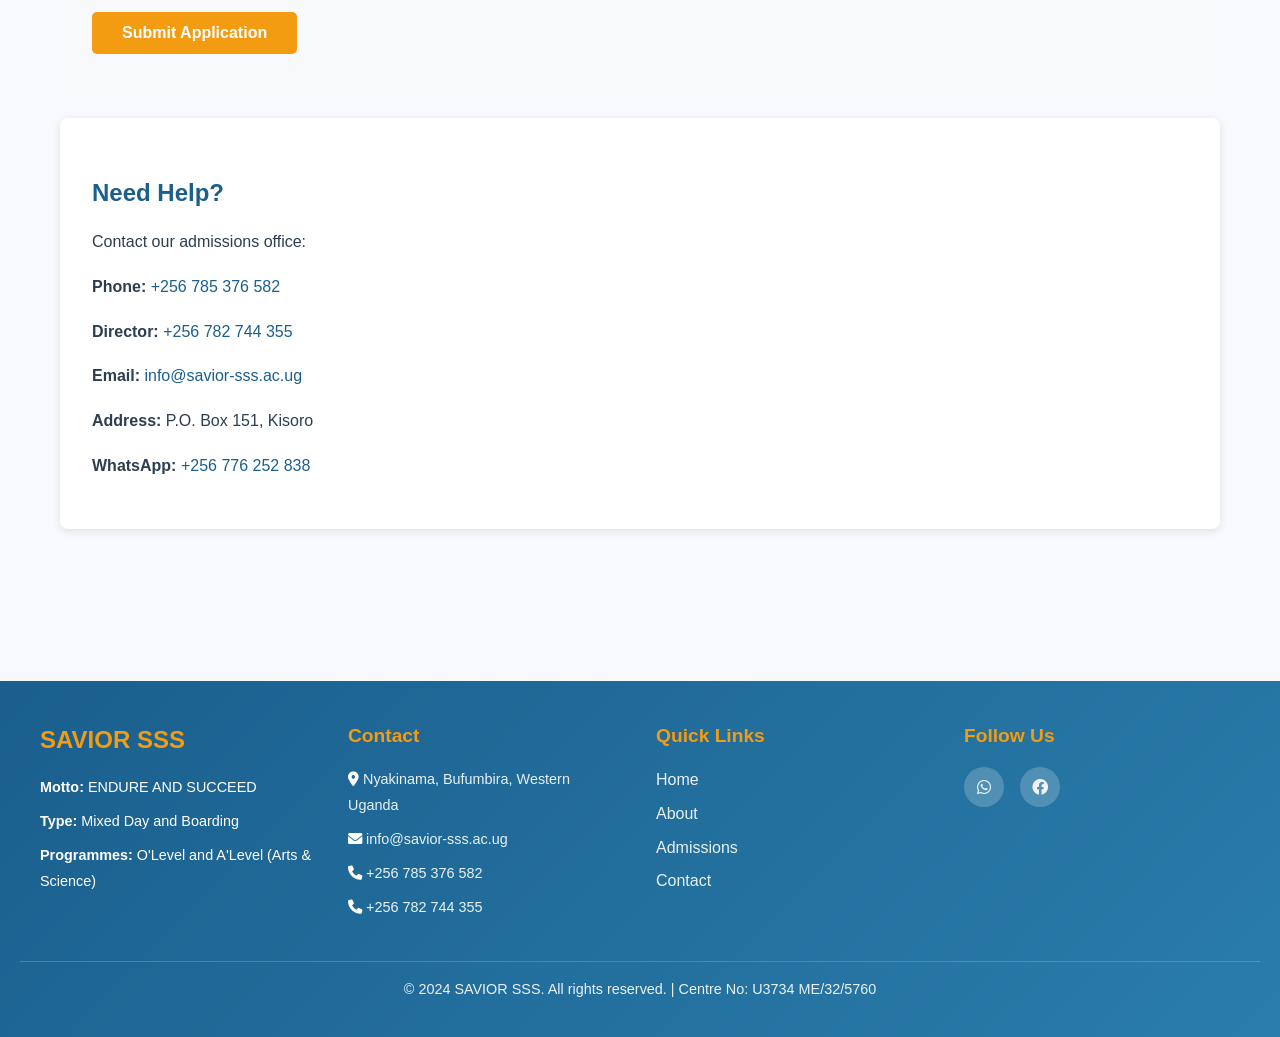
<file: admissions.html>
<!DOCTYPE html>
<html lang="en">
<head>
    <meta charset="UTF-8">
    <meta name="viewport" content="width=device-width, initial-scale=1.0">
    <title>Admissions | SAVIOR SSS</title>
    <link rel="stylesheet" href="css/style.css">
    <link rel="stylesheet" href="https://cdnjs.cloudflare.com/ajax/libs/font-awesome/6.0.0/css/all.min.css">
</head>
<body>
    <nav class="navbar"><div class="nav-container"><div class="nav-logo"><h1>SAVIOR SSS</h1><p class="motto">ENDURE AND SUCCEED</p></div><ul class="nav-menu"><li><a href="index.html">Home</a></li><li><a href="about.html">About</a></li><li><a href="academics.html">Academics</a></li><li><a href="admissions.html" class="active">Admissions</a></li><li><a href="news.html">News</a></li><li><a href="staff.html">Staff</a></li><li><a href="gallery.html">Gallery</a></li><li><a href="contact.html">Contact</a></li></ul><div class="hamburger"><span></span><span></span><span></span></div></div></nav>
    <section class="hero" aria-label="Site hero"><div class="hero-slides"><div class="hero-slide" style="background-image: url('images/background.jpg')"></div><div class="hero-slide" style="background-image: url('images/students.jpg')"></div></div><div class="hero-content"><h1>Admissions</h1><p class="hero-motto">ENDURE AND SUCCEED</p><p class="hero-subtitle">Join SAVIOR SSS Today</p><div class="hero-buttons"><a href="admissions.html" class="btn btn-primary">Apply Now</a><a href="about.html" class="btn btn-secondary">Learn More</a></div><div class="hero-calendar" id="heroCalendar"><div class="hc-header"><button class="hc-prev" aria-label="Previous month">‹</button><div class="hc-month" id="hcMonthYear">Month Year</div><button class="hc-next" aria-label="Next month">›</button></div><div class="hc-grid"><div class="hc-weekdays"><div>Sun</div><div>Mon</div><div>Tue</div><div>Wed</div><div>Thu</div><div>Fri</div><div>Sat</div></div><div class="hc-days" id="hcDays"></div></div></div></div><div class="hero-overlay"></div></section>
    <main><section class="page-header"><h1>Admissions</h1><p>Join SAVIOR SSS Today</p></section><div class="container content-page"><section class="admissions-content"><h2>How to Apply</h2><p>We welcome applications from motivated students seeking quality education. Follow the steps below to apply to SAVIOR SSS.</p><div class="steps-container"><div class="step"><div class="step-number">1</div><h3>Download Application Form</h3><p>Obtain the application form from our office or download it online</p></div><div class="step"><div class="step-number">2</div><h3>Complete the Form</h3><p>Fill in all required information accurately and completely</p></div><div class="step"><div class="step-number">3</div><h3>Gather Documents</h3><p>Prepare copies of your academic records and certificates</p></div><div class="step"><div class="step-number">4</div><h3>Submit Application</h3><p>Submit your form with all required documents to our office</p></div><div class="step"><div class="step-number">5</div><h3>Interview &amp; Selection</h3><p>Attend interview if shortlisted and await admission decision</p></div></div><h3>Admission Requirements</h3><div class="requirements-box"><h4>O-Level Applicants</h4><ul><li>Primary Leaving Examination (PLE) Certificate</li><li>Birth Certificate or National ID</li><li>Medical Report</li><li>Character Reference</li><li>Proof of Payment of Application Fee</li></ul></div><div class="requirements-box"><h4>A-Level Applicants</h4><ul><li>Uganda Certificate of Education (UCE) with minimum Division 2</li><li>Academic Transcripts</li><li>Birth Certificate or National ID</li><li>Medical Report</li><li>Character Reference</li></ul></div><h3>Quick Application</h3><p>Submit your initial inquiry below and we'll contact you with more information:</p><p><strong>Static site note:</strong> this form opens your email app with the details filled in.</p><form class="application-form" method="post" action="#" data-submit-email="info@savior-sss.ac.ug"><div class="form-group"><label for="name">Full Name *</label><input type="text" id="name" name="name" required></div><div class="form-row"><div class="form-group"><label for="email">Email *</label><input type="email" id="email" name="email" required></div><div class="form-group"><label for="phone">Phone *</label><input type="tel" id="phone" name="phone" required></div></div><div class="form-row"><div class="form-group"><label for="level">Applying for *</label><select id="level" name="level" required><option value="">-- Select Level --</option><option value="O-Level">O-Level</option><option value="A-Level">A-Level</option></select></div><div class="form-group"><label for="stream">Stream (A-Level only)</label><select id="stream" name="stream"><option value="">-- Select Stream --</option><option value="Arts">Arts</option><option value="Science">Science</option></select></div></div><div class="form-group"><label for="message">Message</label><textarea id="message" name="message" rows="4" placeholder="Tell us why you want to join SAVIOR SSS"></textarea></div><button type="submit" class="btn btn-primary">Submit Application</button></form><div class="contact-info-box"><h3>Need Help?</h3><p>Contact our admissions office:</p><p><strong>Phone:</strong> <a href="tel:+256785376582">+256 785 376 582</a></p><p><strong>Director:</strong> <a href="tel:+256782744355">+256 782 744 355</a></p><p><strong>Email:</strong> <a href="mailto:info@savior-sss.ac.ug">info@savior-sss.ac.ug</a></p><p><strong>Address:</strong> P.O. Box 151, Kisoro</p><p><strong>WhatsApp:</strong> <a href="https://web.whatsapp.com/send?phone=256776252838&text=Hello%2C%20I%20need%20help%20with%20admissions.&app_absent=0" target="_blank" rel="noopener">+256 776 252 838</a></p></div></section></div></main>
    <footer class="footer"><div class="footer-container"><div class="footer-section"><h3>SAVIOR SSS</h3><p><strong>Motto:</strong> ENDURE AND SUCCEED</p><p><strong>Type:</strong> Mixed Day and Boarding</p><p><strong>Programmes:</strong> O'Level and A'Level (Arts &amp; Science)</p></div><div class="footer-section"><h4>Contact</h4><p><i class="fas fa-map-marker-alt"></i> <a href="https://www.google.com/maps/search/?api=1&query=Nyakinama%20Bufumbira%20Western%20Uganda%20P.O.%20Box%20151%20Kisoro" target="_blank" rel="noopener">Nyakinama, Bufumbira, Western Uganda</a></p><p><i class="fas fa-envelope"></i> <a href="mailto:info@savior-sss.ac.ug">info@savior-sss.ac.ug</a></p><p><i class="fas fa-phone"></i> <a href="tel:+256785376582">+256 785 376 582</a></p><p><i class="fas fa-phone"></i> <a href="tel:+256782744355">+256 782 744 355</a></p></div><div class="footer-section"><h4>Quick Links</h4><ul><li><a href="index.html">Home</a></li><li><a href="about.html">About</a></li><li><a href="admissions.html">Admissions</a></li><li><a href="contact.html">Contact</a></li></ul></div><div class="footer-section"><h4>Follow Us</h4><div class="social-icons"><a href="https://web.whatsapp.com/send?phone=256776252838&text=Hello%2C%20I%20would%20like%20to%20get%20in%20touch%20with%20SAVIOR%20SSS.&app_absent=0" target="_blank" rel="noopener"><i class="fab fa-whatsapp"></i></a><a href="https://www.facebook.com/search/top?q=SAVIOR%20Secondary%20School%20Kisoro" target="_blank" rel="noopener"><i class="fab fa-facebook"></i></a></div></div></div><div class="footer-bottom"><p>&copy; 2024 SAVIOR SSS. All rights reserved. | Centre No: U3734 ME/32/5760</p></div></footer><div class="image-viewer" id="imageViewer" aria-hidden="true"><button type="button" class="image-viewer-close" id="imageViewerClose" aria-label="Close image">&times;</button><img id="imageViewerImg" alt="Expanded view"></div><script src="js/script.js"></script></body></html>
</file>
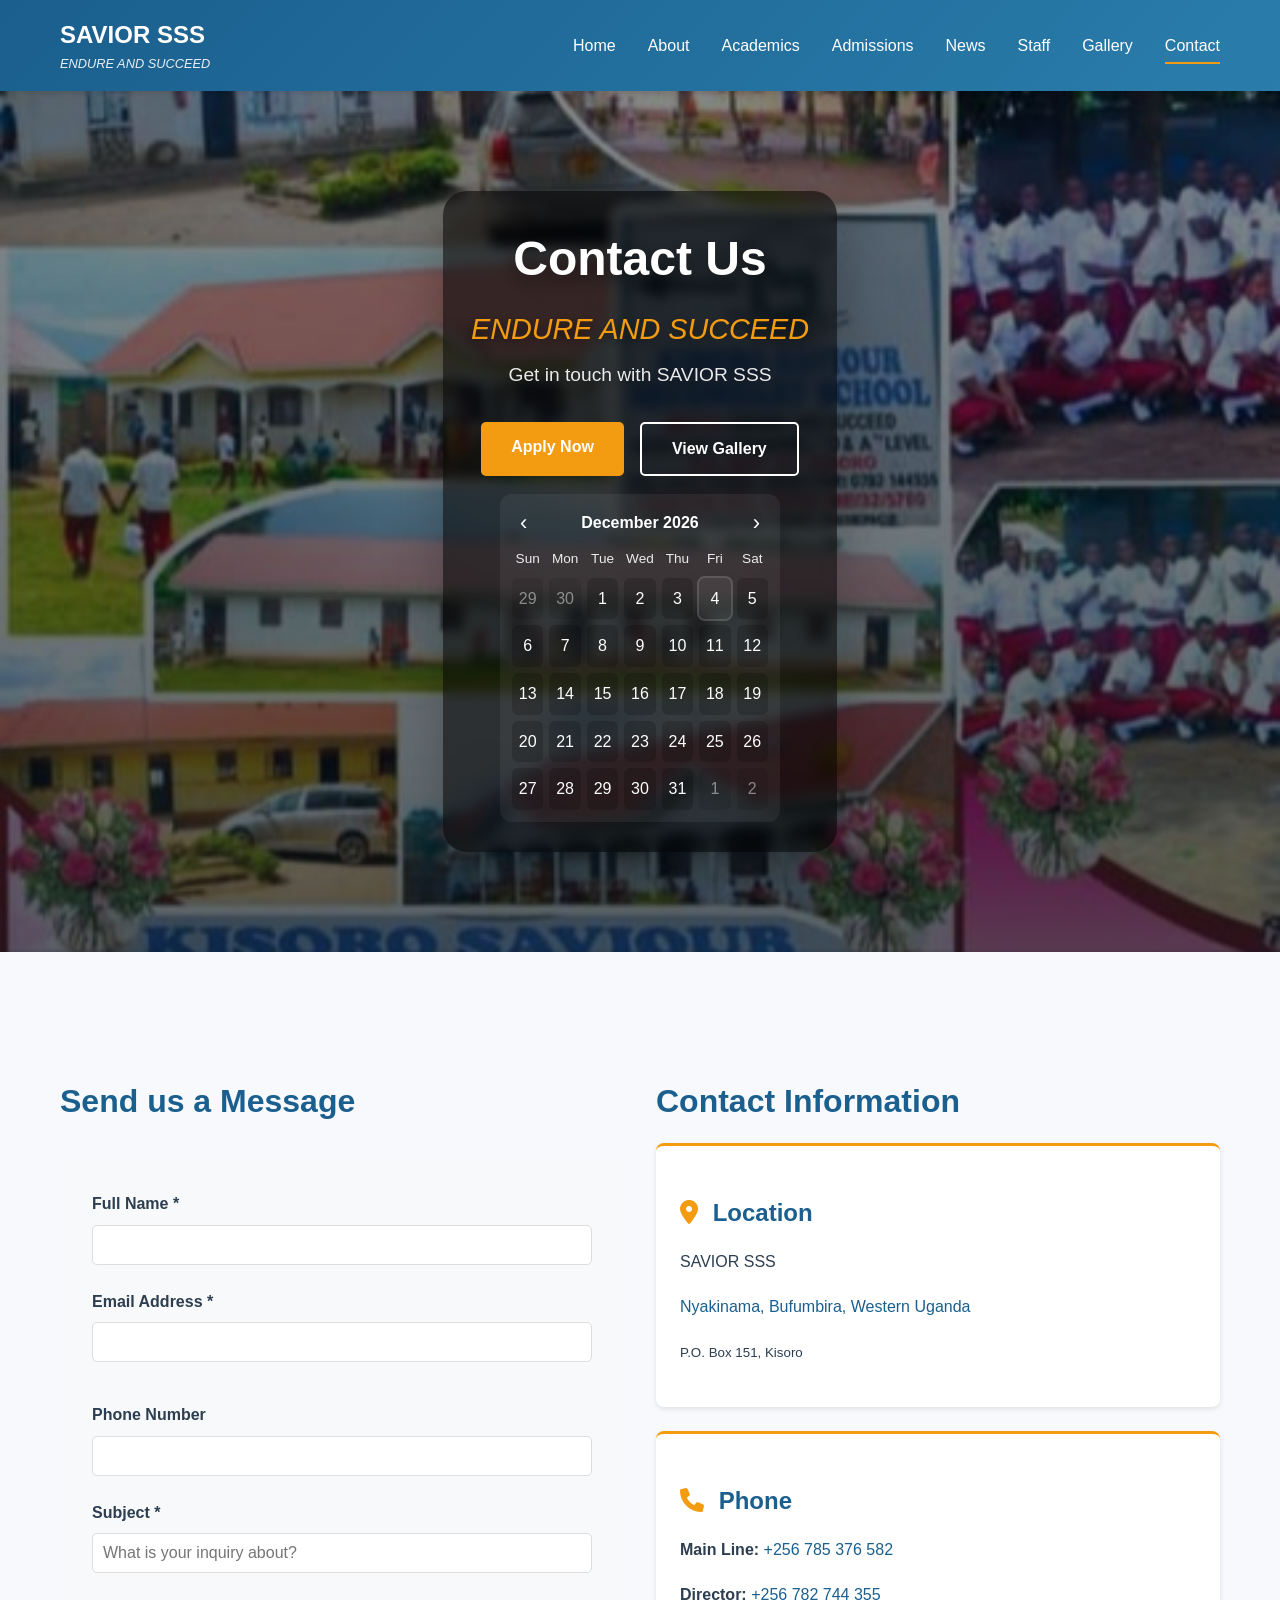
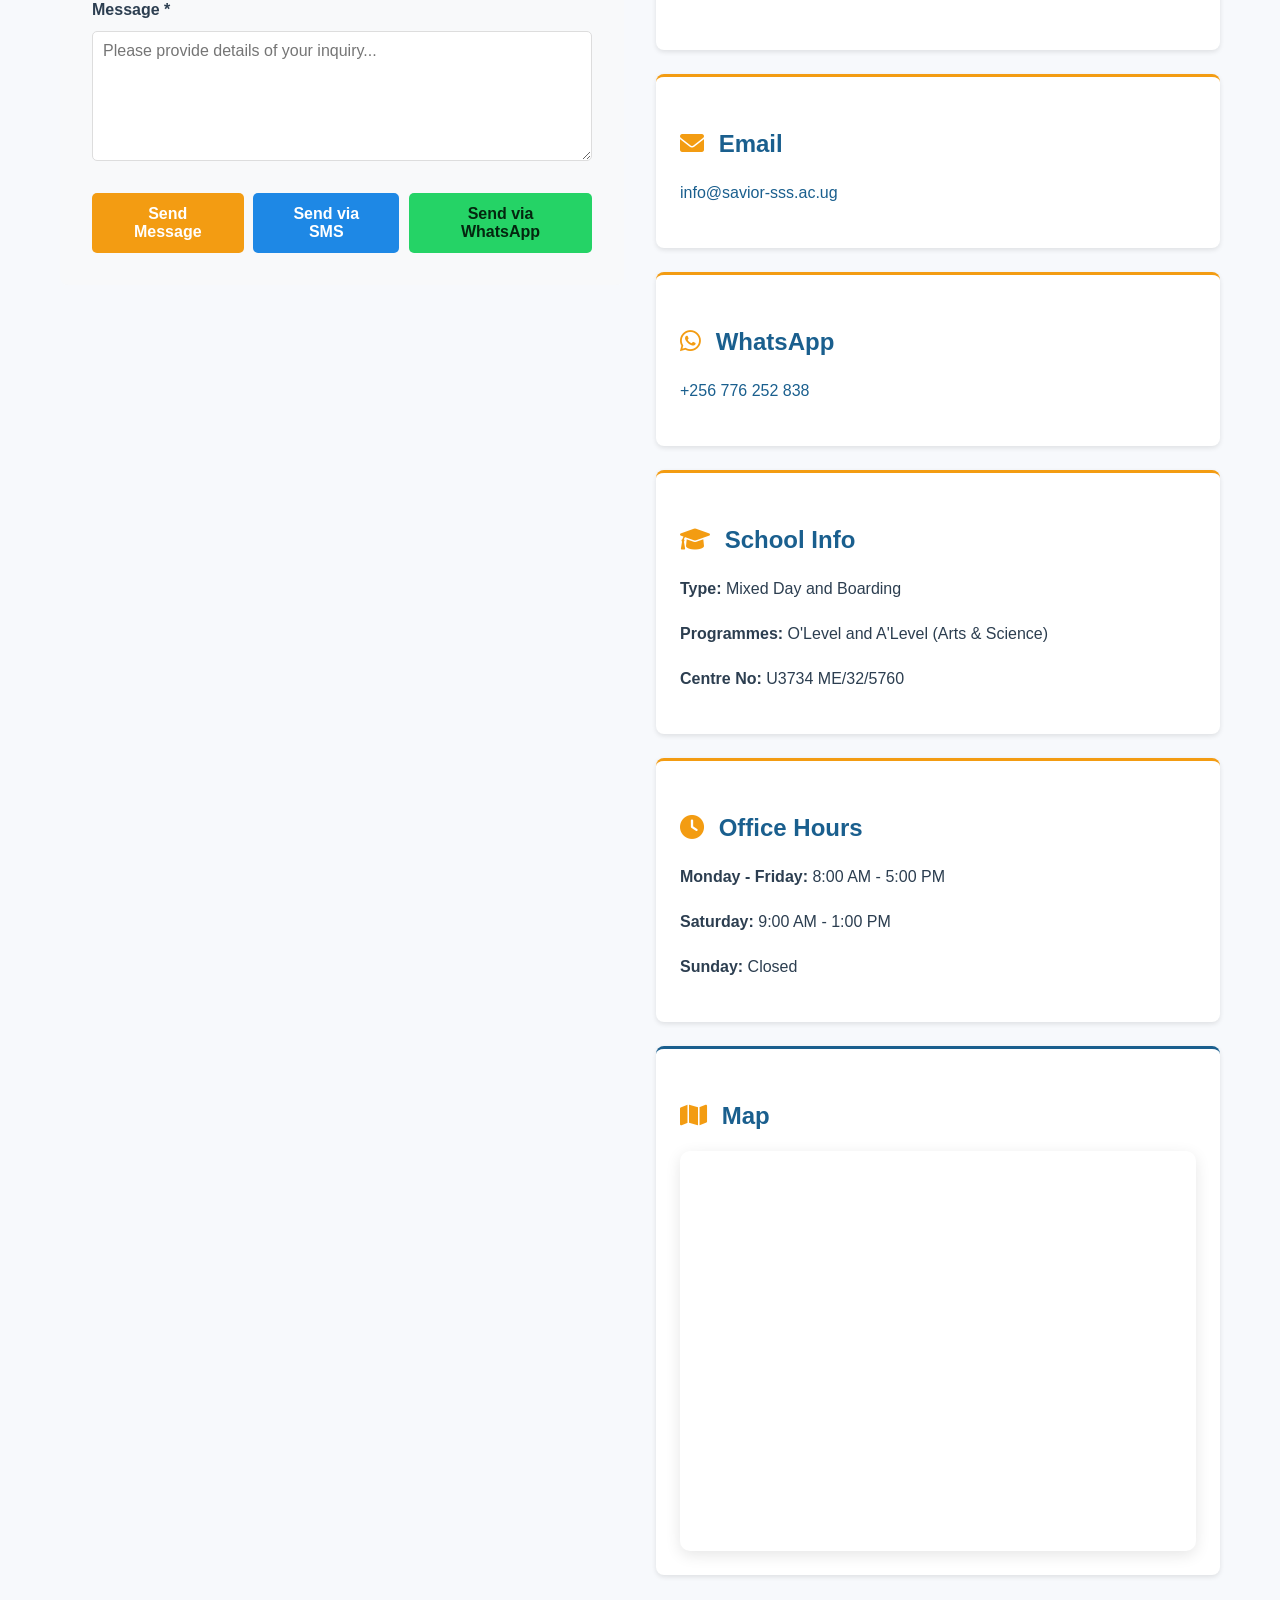
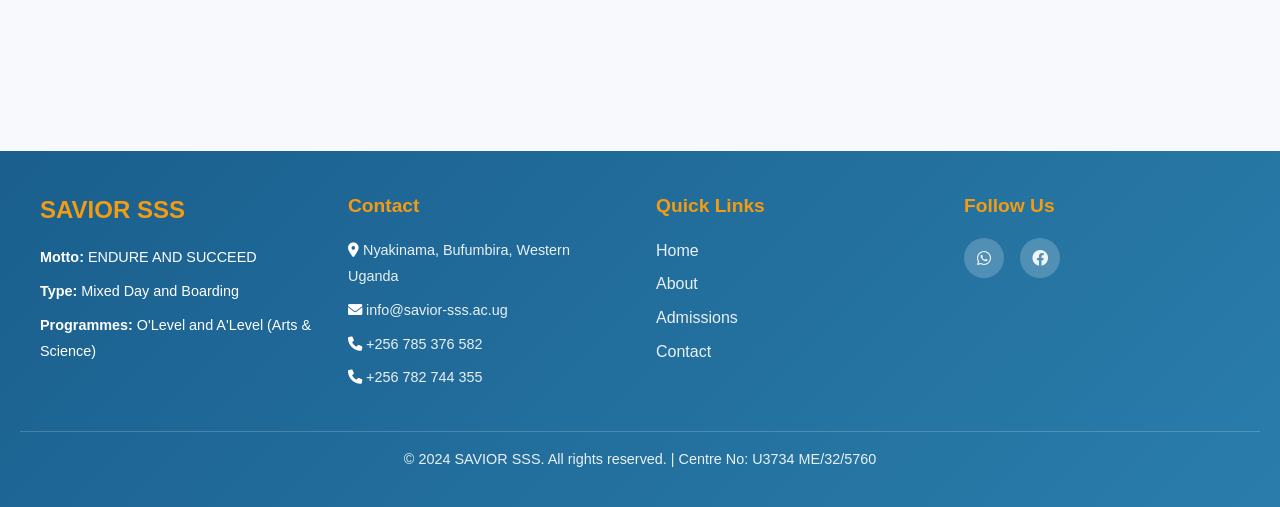
<file: contact.html>
<!DOCTYPE html>
<html lang="en">
<head>
    <meta charset="UTF-8">
    <meta name="viewport" content="width=device-width, initial-scale=1.0">
    <title>Contact Us | SAVIOR SSS</title>
    <link rel="stylesheet" href="css/style.css">
    <link rel="stylesheet" href="https://cdnjs.cloudflare.com/ajax/libs/font-awesome/6.0.0/css/all.min.css">
</head>
<body>
    <nav class="navbar"><div class="nav-container"><div class="nav-logo"><h1>SAVIOR SSS</h1><p class="motto">ENDURE AND SUCCEED</p></div><ul class="nav-menu"><li><a href="index.html">Home</a></li><li><a href="about.html">About</a></li><li><a href="academics.html">Academics</a></li><li><a href="admissions.html">Admissions</a></li><li><a href="news.html">News</a></li><li><a href="staff.html">Staff</a></li><li><a href="gallery.html">Gallery</a></li><li><a href="contact.html" class="active">Contact</a></li></ul><div class="hamburger"><span></span><span></span><span></span></div></div></nav>
    <section class="hero" aria-label="Site hero"><div class="hero-slides"><div class="hero-slide" style="background-image: url('images/background.jpg')"></div><div class="hero-slide" style="background-image: url('images/students.jpg')"></div></div><div class="hero-content"><h1>Contact Us</h1><p class="hero-motto">ENDURE AND SUCCEED</p><p class="hero-subtitle">Get in touch with SAVIOR SSS</p><div class="hero-buttons"><a href="admissions.html" class="btn btn-primary">Apply Now</a><a href="gallery.html" class="btn btn-secondary">View Gallery</a></div><div class="hero-calendar" id="heroCalendar"><div class="hc-header"><button class="hc-prev" aria-label="Previous month">‹</button><div class="hc-month" id="hcMonthYear">Month Year</div><button class="hc-next" aria-label="Next month">›</button></div><div class="hc-grid"><div class="hc-weekdays"><div>Sun</div><div>Mon</div><div>Tue</div><div>Wed</div><div>Thu</div><div>Fri</div><div>Sat</div></div><div class="hc-days" id="hcDays"></div></div></div></div><div class="hero-overlay"></div></section>
    <main><div class="container content-page"><div class="contact-container"><section class="contact-form-section"><h2>Send us a Message</h2><form class="contact-form" method="post" action="#" data-submit-email="info@savior-sss.ac.ug"><div class="form-group"><label for="name">Full Name *</label><input type="text" id="name" name="name" required></div><div class="form-row"><div class="form-group"><label for="email">Email Address *</label><input type="email" id="email" name="email" required></div><div class="form-group"><label for="phone">Phone Number</label><input type="tel" id="phone" name="phone"></div></div><div class="form-group"><label for="subject">Subject *</label><input type="text" id="subject" name="subject" placeholder="What is your inquiry about?" required></div><div class="form-group"><label for="message">Message *</label><textarea id="message" name="message" rows="6" placeholder="Please provide details of your inquiry..." required></textarea></div><div class="contact-actions"><button type="submit" class="btn btn-primary">Send Message</button><button type="button" id="sendSmsBtn" class="btn btn-sms" data-sms-to="+256785376582">Send via SMS</button><button type="button" id="sendWaBtn" class="btn btn-whatsapp" data-wa-to="256776252838">Send via WhatsApp</button></div></form></section><section class="contact-info-section"><h2>Contact Information</h2><div class="info-box"><h3><i class="fas fa-map-marker-alt"></i> Location</h3><p>SAVIOR SSS</p><p><a href="https://www.google.com/maps/search/?api=1&query=Nyakinama%20Bufumbira%20Western%20Uganda%20P.O.%20Box%20151%20Kisoro" target="_blank" rel="noopener">Nyakinama, Bufumbira, Western Uganda</a></p><p><small>P.O. Box 151, Kisoro</small></p></div><div class="info-box"><h3><i class="fas fa-phone"></i> Phone</h3><p><strong>Main Line:</strong> <a href="tel:+256785376582">+256 785 376 582</a></p><p><strong>Director:</strong> <a href="tel:+256782744355">+256 782 744 355</a></p></div><div class="info-box"><h3><i class="fas fa-envelope"></i> Email</h3><p><a href="mailto:info@savior-sss.ac.ug">info@savior-sss.ac.ug</a></p></div><div class="info-box"><h3><i class="fab fa-whatsapp"></i> WhatsApp</h3><p><a href="https://web.whatsapp.com/send?phone=256776252838&text=Hello%2C%20I%20would%20like%20to%20enquire%20about%20admissions.&app_absent=0" target="_blank" rel="noopener">+256 776 252 838</a></p></div><div class="info-box"><h3><i class="fas fa-graduation-cap"></i> School Info</h3><p><strong>Type:</strong> Mixed Day and Boarding</p><p><strong>Programmes:</strong> O'Level and A'Level (Arts &amp; Science)</p><p><strong>Centre No:</strong> U3734 ME/32/5760</p></div><div class="info-box"><h3><i class="fas fa-clock"></i> Office Hours</h3><p><strong>Monday - Friday:</strong> 8:00 AM - 5:00 PM</p><p><strong>Saturday:</strong> 9:00 AM - 1:00 PM</p><p><strong>Sunday:</strong> Closed</p></div><div class="info-box map-box"><h3><i class="fas fa-map"></i> Map</h3><div class="map-container"><iframe src="https://www.google.com/maps/embed?pb=!1m18!1m12!1m3!1d3959.0!2d29.73!3d-1.27!2m3!1f0!2f0!3f0!3m2!1i1024!2i768!4f13.1!3m3!1m2!1s0x19f5d0d0d0d0d0d1%3A0x123456789!2sKisoro%2C%20Uganda!5e0!3m2!1sen!2sug!4v1234567890" width="100%" height="300" style="border:0; border-radius: 10px;" allowfullscreen="" loading="lazy" referrerpolicy="no-referrer-when-downgrade"></iframe></div></div></section></div></div></main>
    <footer class="footer"><div class="footer-container"><div class="footer-section"><h3>SAVIOR SSS</h3><p><strong>Motto:</strong> ENDURE AND SUCCEED</p><p><strong>Type:</strong> Mixed Day and Boarding</p><p><strong>Programmes:</strong> O'Level and A'Level (Arts &amp; Science)</p></div><div class="footer-section"><h4>Contact</h4><p><i class="fas fa-map-marker-alt"></i> <a href="https://www.google.com/maps/search/?api=1&query=Nyakinama%20Bufumbira%20Western%20Uganda%20P.O.%20Box%20151%20Kisoro" target="_blank" rel="noopener">Nyakinama, Bufumbira, Western Uganda</a></p><p><i class="fas fa-envelope"></i> <a href="mailto:info@savior-sss.ac.ug">info@savior-sss.ac.ug</a></p><p><i class="fas fa-phone"></i> <a href="tel:+256785376582">+256 785 376 582</a></p><p><i class="fas fa-phone"></i> <a href="tel:+256782744355">+256 782 744 355</a></p></div><div class="footer-section"><h4>Quick Links</h4><ul><li><a href="index.html">Home</a></li><li><a href="about.html">About</a></li><li><a href="admissions.html">Admissions</a></li><li><a href="contact.html">Contact</a></li></ul></div><div class="footer-section"><h4>Follow Us</h4><div class="social-icons"><a href="https://web.whatsapp.com/send?phone=256776252838&text=Hello%2C%20I%20would%20like%20to%20get%20in%20touch%20with%20SAVIOR%20SSS.&app_absent=0" target="_blank" rel="noopener"><i class="fab fa-whatsapp"></i></a><a href="https://www.facebook.com/search/top?q=SAVIOR%20Secondary%20School%20Kisoro" target="_blank" rel="noopener"><i class="fab fa-facebook"></i></a></div></div></div><div class="footer-bottom"><p>&copy; 2024 SAVIOR SSS. All rights reserved. | Centre No: U3734 ME/32/5760</p></div></footer><div class="image-viewer" id="imageViewer" aria-hidden="true"><button type="button" class="image-viewer-close" id="imageViewerClose" aria-label="Close image">&times;</button><img id="imageViewerImg" alt="Expanded view"></div><script src="js/script.js"></script></body></html>
</file>
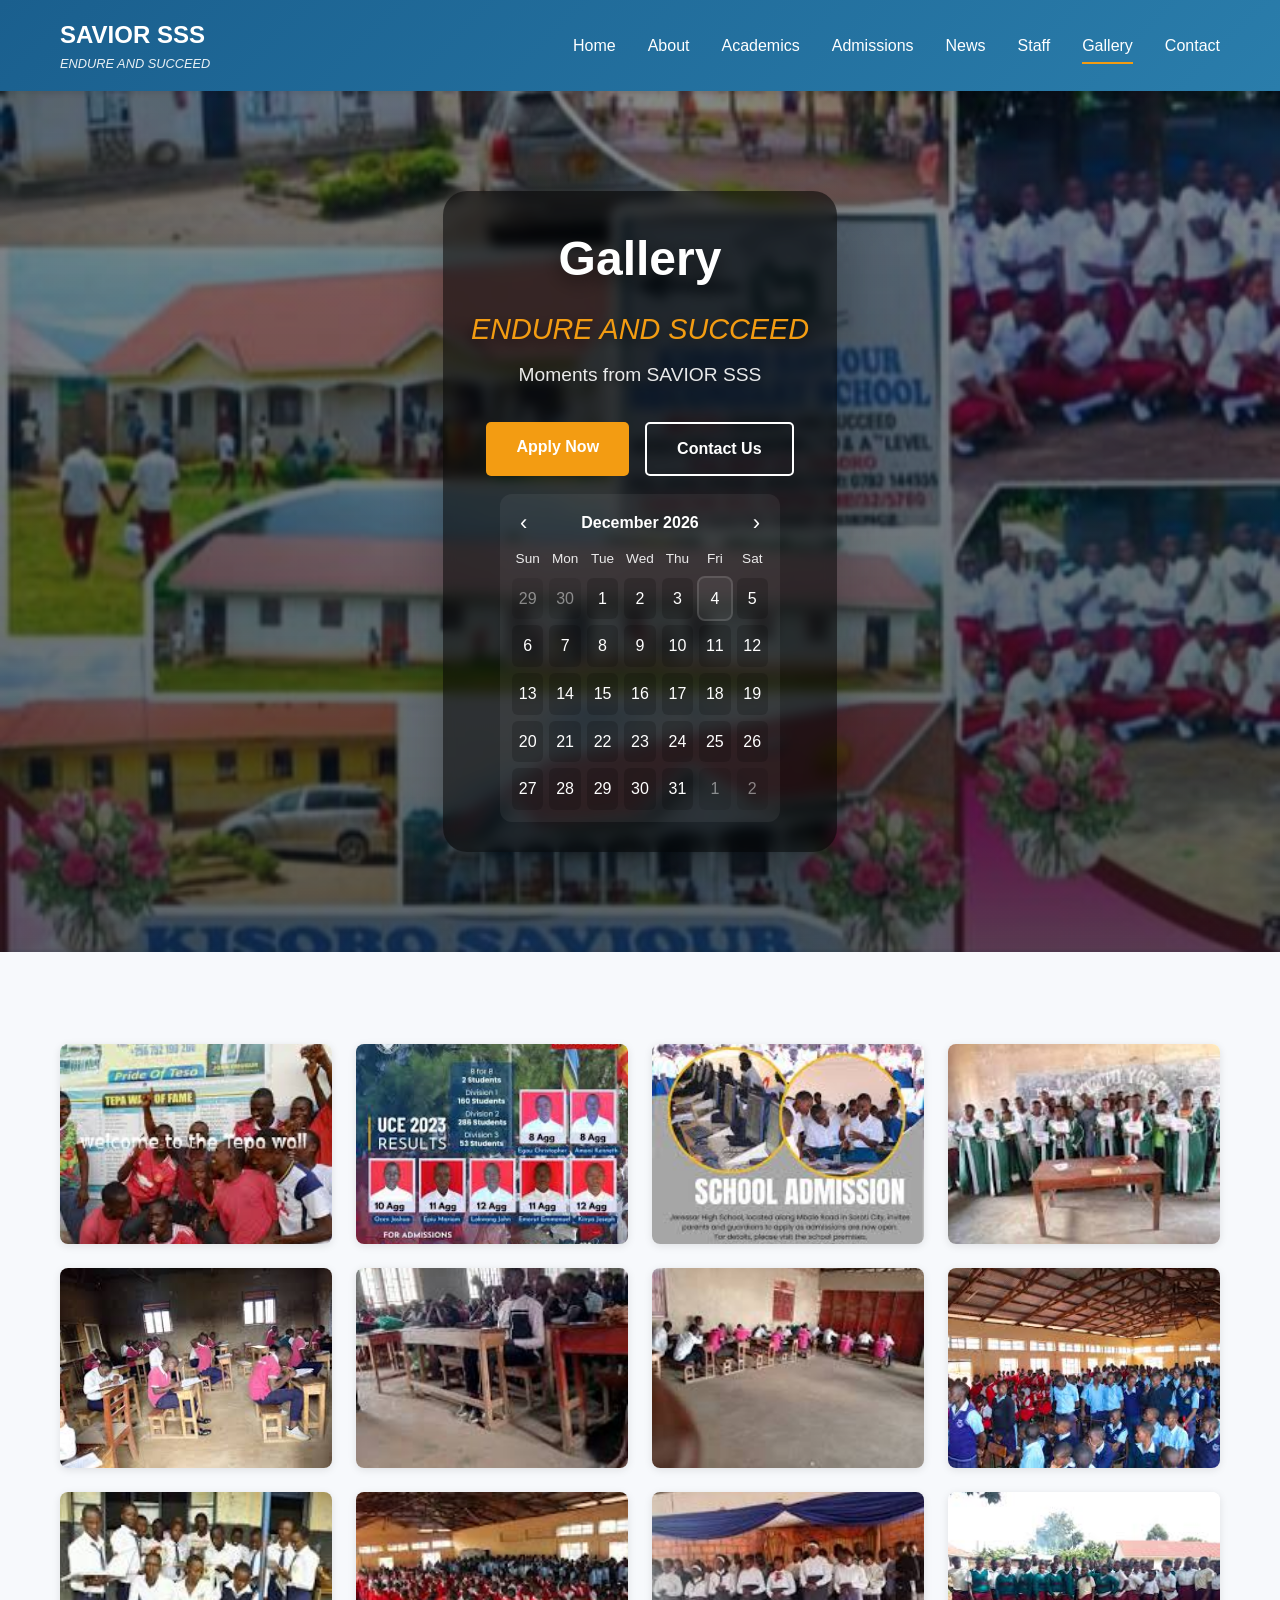
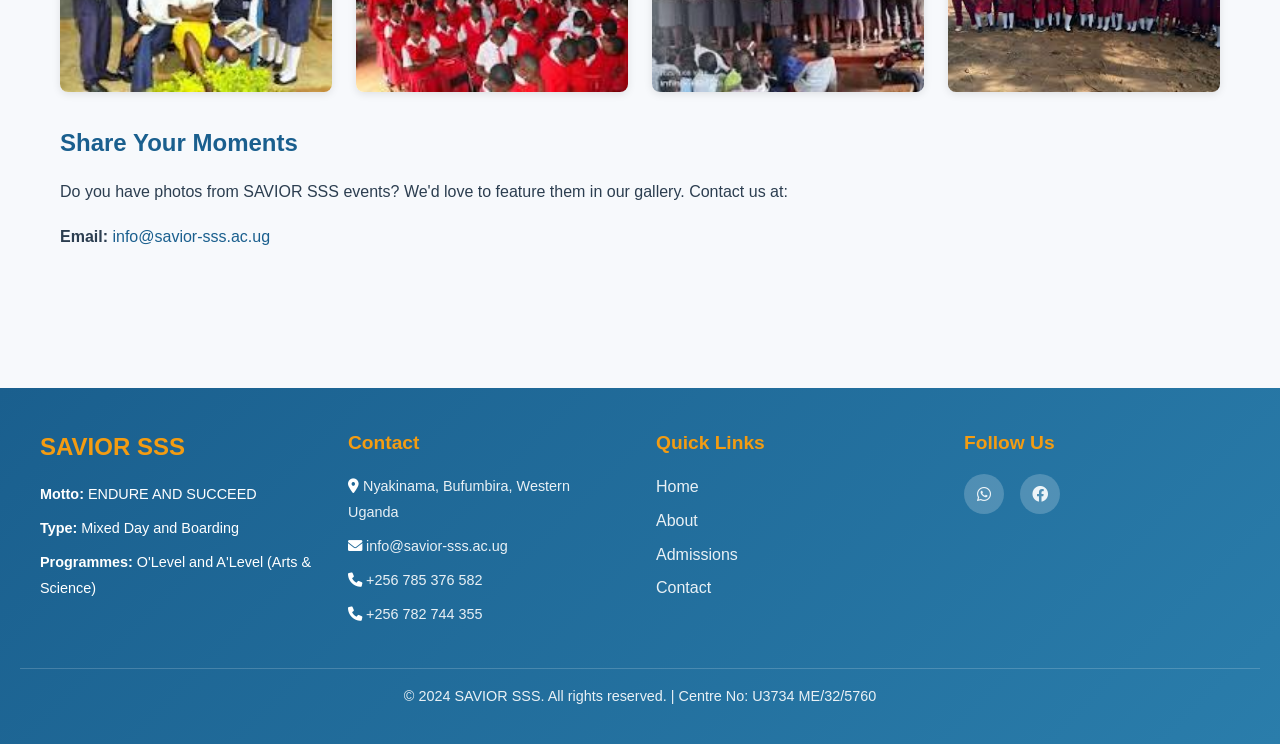
<file: gallery.html>
<!DOCTYPE html>
<html lang="en">
<head>
    <meta charset="UTF-8">
    <meta name="viewport" content="width=device-width, initial-scale=1.0">
    <title>Gallery | SAVIOR SSS</title>
    <link rel="stylesheet" href="css/style.css">
    <link rel="stylesheet" href="https://cdnjs.cloudflare.com/ajax/libs/font-awesome/6.0.0/css/all.min.css">
</head>
<body>
    <nav class="navbar"><div class="nav-container"><div class="nav-logo"><h1>SAVIOR SSS</h1><p class="motto">ENDURE AND SUCCEED</p></div><ul class="nav-menu"><li><a href="index.html">Home</a></li><li><a href="about.html">About</a></li><li><a href="academics.html">Academics</a></li><li><a href="admissions.html">Admissions</a></li><li><a href="news.html">News</a></li><li><a href="staff.html">Staff</a></li><li><a href="gallery.html" class="active">Gallery</a></li><li><a href="contact.html">Contact</a></li></ul><div class="hamburger"><span></span><span></span><span></span></div></div></nav>
    <section class="hero" aria-label="Site hero"><div class="hero-slides"><div class="hero-slide" style="background-image: url('images/background.jpg')"></div><div class="hero-slide" style="background-image: url('images/students.jpg')"></div></div><div class="hero-content"><h1>Gallery</h1><p class="hero-motto">ENDURE AND SUCCEED</p><p class="hero-subtitle">Moments from SAVIOR SSS</p><div class="hero-buttons"><a href="admissions.html" class="btn btn-primary">Apply Now</a><a href="contact.html" class="btn btn-secondary">Contact Us</a></div><div class="hero-calendar" id="heroCalendar"><div class="hc-header"><button class="hc-prev" aria-label="Previous month">‹</button><div class="hc-month" id="hcMonthYear">Month Year</div><button class="hc-next" aria-label="Next month">›</button></div><div class="hc-grid"><div class="hc-weekdays"><div>Sun</div><div>Mon</div><div>Tue</div><div>Wed</div><div>Thu</div><div>Fri</div><div>Sat</div></div><div class="hc-days" id="hcDays"></div></div></div></div><div class="hero-overlay"></div></section>
    <main><div class="container content-page"><section class="gallery-section"><div class="gallery-grid"><div class="gallery-item"><div class="gallery-image"><img src="images/1.jpg" alt="School moment 1"></div></div><div class="gallery-item"><div class="gallery-image"><img src="images/2.jpg" alt="School moment 2"></div></div><div class="gallery-item"><div class="gallery-image"><img src="images/3.jpg" alt="School moment 3"></div></div><div class="gallery-item"><div class="gallery-image"><img src="images/4.jpg" alt="School moment 4"></div></div><div class="gallery-item"><div class="gallery-image"><img src="images/5.jpg" alt="School moment 5"></div></div><div class="gallery-item"><div class="gallery-image"><img src="images/6.jpg" alt="School moment 6"></div></div><div class="gallery-item"><div class="gallery-image"><img src="images/7.jpg" alt="School moment 7"></div></div><div class="gallery-item"><div class="gallery-image"><img src="images/8.jpg" alt="School moment 8"></div></div><div class="gallery-item"><div class="gallery-image"><img src="images/9.jpg" alt="School moment 9"></div></div><div class="gallery-item"><div class="gallery-image"><img src="images/10.jpg" alt="School moment 10"></div></div><div class="gallery-item"><div class="gallery-image"><img src="images/11.jpg" alt="School moment 11"></div></div><div class="gallery-item"><div class="gallery-image"><img src="images/students.jpg" alt="Students at SAVIOR SSS"></div></div></div><div class="gallery-info"><h3>Share Your Moments</h3><p>Do you have photos from SAVIOR SSS events? We'd love to feature them in our gallery. Contact us at:</p><p><strong>Email:</strong> <a href="mailto:info@savior-sss.ac.ug">info@savior-sss.ac.ug</a></p></div></section></div></main>
    <footer class="footer"><div class="footer-container"><div class="footer-section"><h3>SAVIOR SSS</h3><p><strong>Motto:</strong> ENDURE AND SUCCEED</p><p><strong>Type:</strong> Mixed Day and Boarding</p><p><strong>Programmes:</strong> O'Level and A'Level (Arts &amp; Science)</p></div><div class="footer-section"><h4>Contact</h4><p><i class="fas fa-map-marker-alt"></i> <a href="https://www.google.com/maps/search/?api=1&query=Nyakinama%20Bufumbira%20Western%20Uganda%20P.O.%20Box%20151%20Kisoro" target="_blank" rel="noopener">Nyakinama, Bufumbira, Western Uganda</a></p><p><i class="fas fa-envelope"></i> <a href="mailto:info@savior-sss.ac.ug">info@savior-sss.ac.ug</a></p><p><i class="fas fa-phone"></i> <a href="tel:+256785376582">+256 785 376 582</a></p><p><i class="fas fa-phone"></i> <a href="tel:+256782744355">+256 782 744 355</a></p></div><div class="footer-section"><h4>Quick Links</h4><ul><li><a href="index.html">Home</a></li><li><a href="about.html">About</a></li><li><a href="admissions.html">Admissions</a></li><li><a href="contact.html">Contact</a></li></ul></div><div class="footer-section"><h4>Follow Us</h4><div class="social-icons"><a href="https://web.whatsapp.com/send?phone=256776252838&text=Hello%2C%20I%20would%20like%20to%20get%20in%20touch%20with%20SAVIOR%20SSS.&app_absent=0" target="_blank" rel="noopener"><i class="fab fa-whatsapp"></i></a><a href="https://www.facebook.com/search/top?q=SAVIOR%20Secondary%20School%20Kisoro" target="_blank" rel="noopener"><i class="fab fa-facebook"></i></a></div></div></div><div class="footer-bottom"><p>&copy; 2024 SAVIOR SSS. All rights reserved. | Centre No: U3734 ME/32/5760</p></div></footer><div class="image-viewer" id="imageViewer" aria-hidden="true"><button type="button" class="image-viewer-close" id="imageViewerClose" aria-label="Close image">&times;</button><img id="imageViewerImg" alt="Expanded view"></div><script src="js/script.js"></script></body></html>
</file>
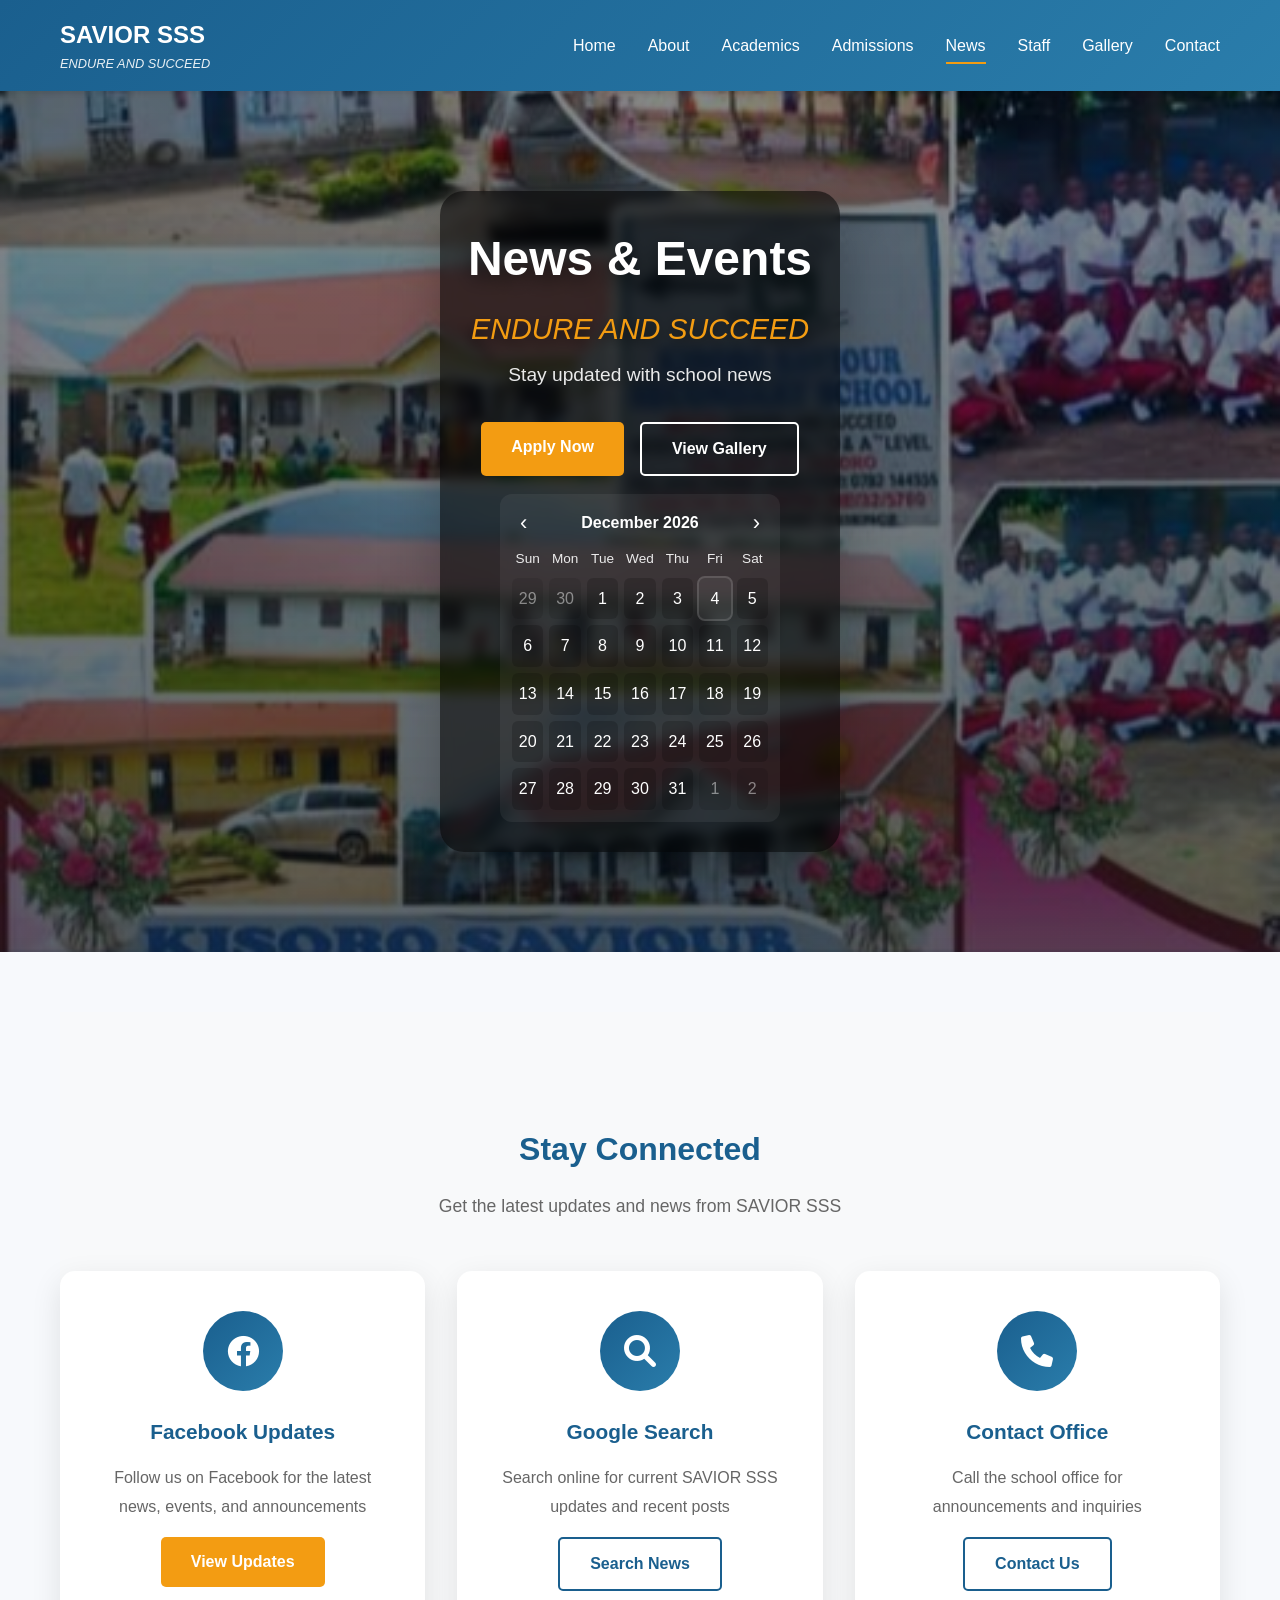
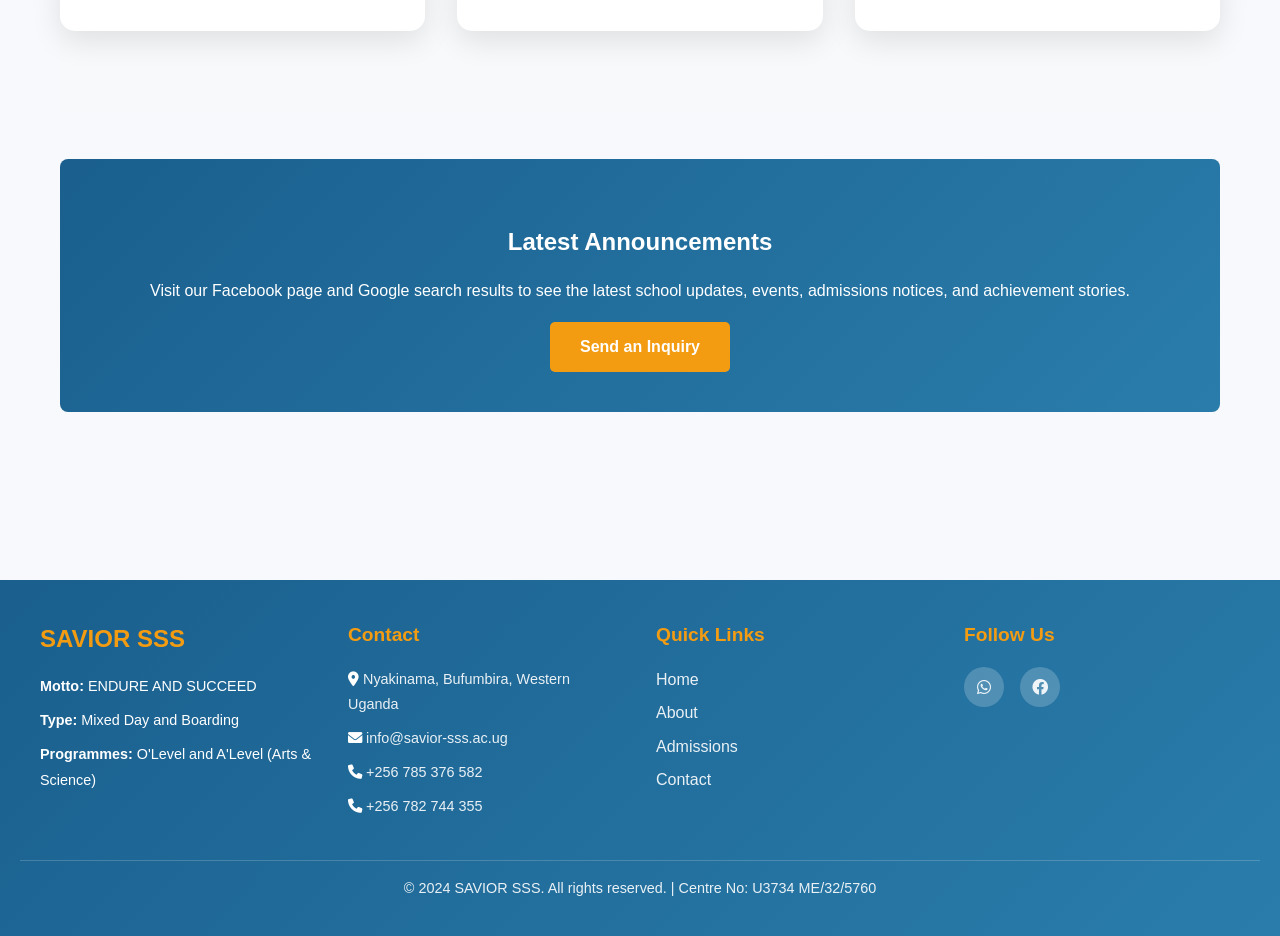
<file: news.html>
<!DOCTYPE html>
<html lang="en">
<head>
    <meta charset="UTF-8">
    <meta name="viewport" content="width=device-width, initial-scale=1.0">
    <title>News & Events | SAVIOR SSS</title>
    <link rel="stylesheet" href="css/style.css">
    <link rel="stylesheet" href="https://cdnjs.cloudflare.com/ajax/libs/font-awesome/6.0.0/css/all.min.css">
</head>
<body>
    <nav class="navbar"><div class="nav-container"><div class="nav-logo"><h1>SAVIOR SSS</h1><p class="motto">ENDURE AND SUCCEED</p></div><ul class="nav-menu"><li><a href="index.html">Home</a></li><li><a href="about.html">About</a></li><li><a href="academics.html">Academics</a></li><li><a href="admissions.html">Admissions</a></li><li><a href="news.html" class="active">News</a></li><li><a href="staff.html">Staff</a></li><li><a href="gallery.html">Gallery</a></li><li><a href="contact.html">Contact</a></li></ul><div class="hamburger"><span></span><span></span><span></span></div></div></nav>
    <section class="hero" aria-label="Site hero"><div class="hero-slides"><div class="hero-slide" style="background-image: url('images/background.jpg')"></div><div class="hero-slide" style="background-image: url('images/students.jpg')"></div></div><div class="hero-content"><h1>News &amp; Events</h1><p class="hero-motto">ENDURE AND SUCCEED</p><p class="hero-subtitle">Stay updated with school news</p><div class="hero-buttons"><a href="admissions.html" class="btn btn-primary">Apply Now</a><a href="gallery.html" class="btn btn-secondary">View Gallery</a></div><div class="hero-calendar" id="heroCalendar"><div class="hc-header"><button class="hc-prev" aria-label="Previous month">‹</button><div class="hc-month" id="hcMonthYear">Month Year</div><button class="hc-next" aria-label="Next month">›</button></div><div class="hc-grid"><div class="hc-weekdays"><div>Sun</div><div>Mon</div><div>Tue</div><div>Wed</div><div>Thu</div><div>Fri</div><div>Sat</div></div><div class="hc-days" id="hcDays"></div></div></div></div><div class="hero-overlay"></div></section>
    <main><div class="container content-page"><section class="connected-preview"><div class="section-header"><h2>Stay Connected</h2><p>Get the latest updates and news from SAVIOR SSS</p></div><div class="connected-grid"><div class="connected-card"><div class="connected-icon"><i class="fab fa-facebook"></i></div><h3>Facebook Updates</h3><p>Follow us on Facebook for the latest news, events, and announcements</p><a href="https://www.facebook.com/search/top?q=SAVIOR%20Secondary%20School%20Kisoro" target="_blank" rel="noopener" class="btn btn-primary">View Updates</a></div><div class="connected-card"><div class="connected-icon"><i class="fas fa-search"></i></div><h3>Google Search</h3><p>Search online for current SAVIOR SSS updates and recent posts</p><a href="https://www.google.com/search?q=SAVIOR+Secondary+School+Kisoro+news" target="_blank" rel="noopener" class="btn btn-outline">Search News</a></div><div class="connected-card"><div class="connected-icon"><i class="fas fa-phone"></i></div><h3>Contact Office</h3><p>Call the school office for announcements and inquiries</p><a href="contact.html" class="btn btn-outline">Contact Us</a></div></div></section><section class="cta-box"><h3>Latest Announcements</h3><p>Visit our Facebook page and Google search results to see the latest school updates, events, admissions notices, and achievement stories.</p><a href="contact.html" class="btn btn-primary">Send an Inquiry</a></section></div></main>
    <footer class="footer"><div class="footer-container"><div class="footer-section"><h3>SAVIOR SSS</h3><p><strong>Motto:</strong> ENDURE AND SUCCEED</p><p><strong>Type:</strong> Mixed Day and Boarding</p><p><strong>Programmes:</strong> O'Level and A'Level (Arts &amp; Science)</p></div><div class="footer-section"><h4>Contact</h4><p><i class="fas fa-map-marker-alt"></i> <a href="https://www.google.com/maps/search/?api=1&query=Nyakinama%20Bufumbira%20Western%20Uganda%20P.O.%20Box%20151%20Kisoro" target="_blank" rel="noopener">Nyakinama, Bufumbira, Western Uganda</a></p><p><i class="fas fa-envelope"></i> <a href="mailto:info@savior-sss.ac.ug">info@savior-sss.ac.ug</a></p><p><i class="fas fa-phone"></i> <a href="tel:+256785376582">+256 785 376 582</a></p><p><i class="fas fa-phone"></i> <a href="tel:+256782744355">+256 782 744 355</a></p></div><div class="footer-section"><h4>Quick Links</h4><ul><li><a href="index.html">Home</a></li><li><a href="about.html">About</a></li><li><a href="admissions.html">Admissions</a></li><li><a href="contact.html">Contact</a></li></ul></div><div class="footer-section"><h4>Follow Us</h4><div class="social-icons"><a href="https://web.whatsapp.com/send?phone=256776252838&text=Hello%2C%20I%20would%20like%20to%20get%20in%20touch%20with%20SAVIOR%20SSS.&app_absent=0" target="_blank" rel="noopener"><i class="fab fa-whatsapp"></i></a><a href="https://www.facebook.com/search/top?q=SAVIOR%20Secondary%20School%20Kisoro" target="_blank" rel="noopener"><i class="fab fa-facebook"></i></a></div></div></div><div class="footer-bottom"><p>&copy; 2024 SAVIOR SSS. All rights reserved. | Centre No: U3734 ME/32/5760</p></div></footer><div class="image-viewer" id="imageViewer" aria-hidden="true"><button type="button" class="image-viewer-close" id="imageViewerClose" aria-label="Close image">&times;</button><img id="imageViewerImg" alt="Expanded view"></div><script src="js/script.js"></script></body></html>
</file>
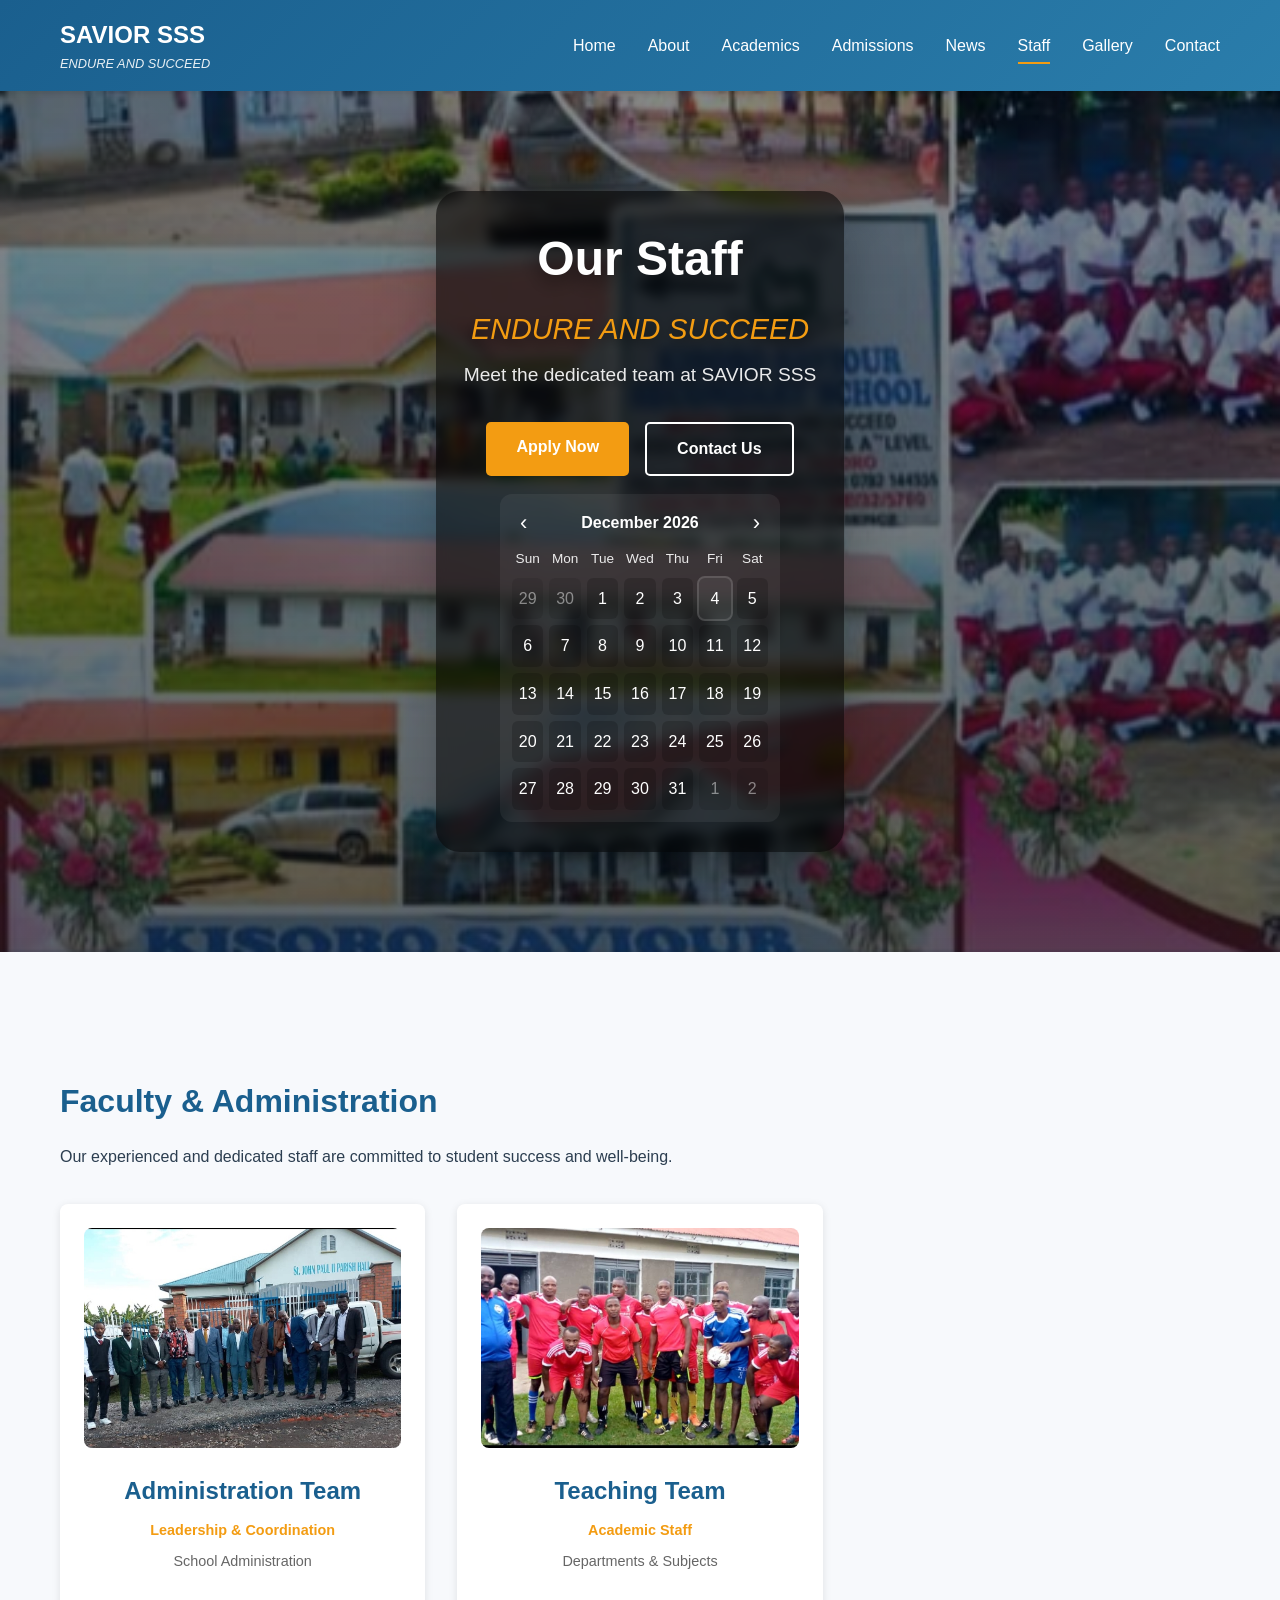
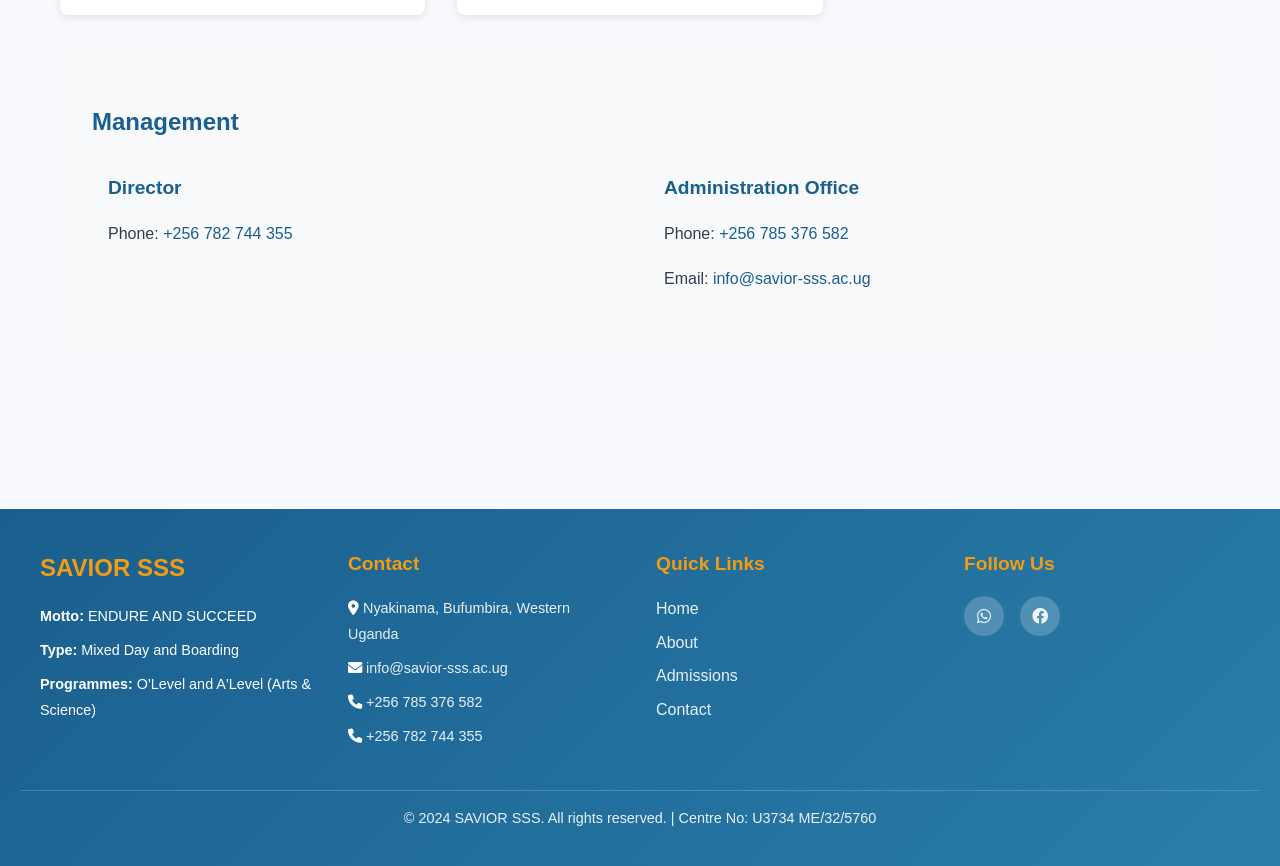
<file: staff.html>
<!DOCTYPE html>
<html lang="en">
<head>
    <meta charset="UTF-8">
    <meta name="viewport" content="width=device-width, initial-scale=1.0">
    <title>Staff Directory | SAVIOR SSS</title>
    <link rel="stylesheet" href="css/style.css">
    <link rel="stylesheet" href="https://cdnjs.cloudflare.com/ajax/libs/font-awesome/6.0.0/css/all.min.css">
</head>
<body>
    <nav class="navbar"><div class="nav-container"><div class="nav-logo"><h1>SAVIOR SSS</h1><p class="motto">ENDURE AND SUCCEED</p></div><ul class="nav-menu"><li><a href="index.html">Home</a></li><li><a href="about.html">About</a></li><li><a href="academics.html">Academics</a></li><li><a href="admissions.html">Admissions</a></li><li><a href="news.html">News</a></li><li><a href="staff.html" class="active">Staff</a></li><li><a href="gallery.html">Gallery</a></li><li><a href="contact.html">Contact</a></li></ul><div class="hamburger"><span></span><span></span><span></span></div></div></nav>
    <section class="hero" aria-label="Site hero"><div class="hero-slides"><div class="hero-slide" style="background-image: url('images/background.jpg')"></div><div class="hero-slide" style="background-image: url('images/students.jpg')"></div></div><div class="hero-content"><h1>Our Staff</h1><p class="hero-motto">ENDURE AND SUCCEED</p><p class="hero-subtitle">Meet the dedicated team at SAVIOR SSS</p><div class="hero-buttons"><a href="admissions.html" class="btn btn-primary">Apply Now</a><a href="contact.html" class="btn btn-secondary">Contact Us</a></div><div class="hero-calendar" id="heroCalendar"><div class="hc-header"><button class="hc-prev" aria-label="Previous month">‹</button><div class="hc-month" id="hcMonthYear">Month Year</div><button class="hc-next" aria-label="Next month">›</button></div><div class="hc-grid"><div class="hc-weekdays"><div>Sun</div><div>Mon</div><div>Tue</div><div>Wed</div><div>Thu</div><div>Fri</div><div>Sat</div></div><div class="hc-days" id="hcDays"></div></div></div></div><div class="hero-overlay"></div></section>
    <main><div class="container content-page"><section class="staff-section"><h2>Faculty &amp; Administration</h2><p>Our experienced and dedicated staff are committed to student success and well-being.</p><div class="staff-grid"><div class="staff-card"><div class="staff-image staff-image-photo"><img src="images/staff1.jpg" alt="Administration Team"></div><h3>Administration Team</h3><p class="position">Leadership &amp; Coordination</p><p class="department">School Administration</p></div><div class="staff-card"><div class="staff-image staff-image-photo"><img src="images/staff2.jpg" alt="Teaching Team"></div><h3>Teaching Team</h3><p class="position">Academic Staff</p><p class="department">Departments &amp; Subjects</p></div></div><div class="staff-info-box"><h3>Management</h3><div class="management-list"><div class="management-item"><h4>Director</h4><p>Phone: <a href="tel:+256782744355">+256 782 744 355</a></p></div><div class="management-item"><h4>Administration Office</h4><p>Phone: <a href="tel:+256785376582">+256 785 376 582</a></p><p>Email: <a href="mailto:info@savior-sss.ac.ug">info@savior-sss.ac.ug</a></p></div></div></div></section></div></main>
    <footer class="footer"><div class="footer-container"><div class="footer-section"><h3>SAVIOR SSS</h3><p><strong>Motto:</strong> ENDURE AND SUCCEED</p><p><strong>Type:</strong> Mixed Day and Boarding</p><p><strong>Programmes:</strong> O'Level and A'Level (Arts &amp; Science)</p></div><div class="footer-section"><h4>Contact</h4><p><i class="fas fa-map-marker-alt"></i> <a href="https://www.google.com/maps/search/?api=1&query=Nyakinama%20Bufumbira%20Western%20Uganda%20P.O.%20Box%20151%20Kisoro" target="_blank" rel="noopener">Nyakinama, Bufumbira, Western Uganda</a></p><p><i class="fas fa-envelope"></i> <a href="mailto:info@savior-sss.ac.ug">info@savior-sss.ac.ug</a></p><p><i class="fas fa-phone"></i> <a href="tel:+256785376582">+256 785 376 582</a></p><p><i class="fas fa-phone"></i> <a href="tel:+256782744355">+256 782 744 355</a></p></div><div class="footer-section"><h4>Quick Links</h4><ul><li><a href="index.html">Home</a></li><li><a href="about.html">About</a></li><li><a href="admissions.html">Admissions</a></li><li><a href="contact.html">Contact</a></li></ul></div><div class="footer-section"><h4>Follow Us</h4><div class="social-icons"><a href="https://web.whatsapp.com/send?phone=256776252838&text=Hello%2C%20I%20would%20like%20to%20get%20in%20touch%20with%20SAVIOR%20SSS.&app_absent=0" target="_blank" rel="noopener"><i class="fab fa-whatsapp"></i></a><a href="https://www.facebook.com/search/top?q=SAVIOR%20Secondary%20School%20Kisoro" target="_blank" rel="noopener"><i class="fab fa-facebook"></i></a></div></div></div><div class="footer-bottom"><p>&copy; 2024 SAVIOR SSS. All rights reserved. | Centre No: U3734 ME/32/5760</p></div></footer><div class="image-viewer" id="imageViewer" aria-hidden="true"><button type="button" class="image-viewer-close" id="imageViewerClose" aria-label="Close image">&times;</button><img id="imageViewerImg" alt="Expanded view"></div><script src="js/script.js"></script></body></html>
</file>
<file: css/style.css>
/* ===============================================
   SAVIOR SSS Website Stylesheet
   =============================================== */

:root {
    --primary-color: #1a5f8e;
    --secondary-color: #2a7dab;
    --accent-color: #f39c12;
    --dark-text: #2c3e50;
    --light-text: #ecf0f1;
    --light-bg: #f8f9fa;
    --border-color: #ddd;
}

/* Global Styles */
* {
    margin: 0;
    padding: 0;
    box-sizing: border-box;
}

html {
    scroll-behavior: smooth;
}

body {
    font-family: 'Segoe UI', Tahoma, Geneva, Verdana, sans-serif;
    line-height: 1.6;
    color: var(--dark-text);
    background-color: #f7f9fc;
}

img {
    max-width: 100%;
    display: block;
}

/* Site-wide background slideshow */
.site-bg {
    position: fixed;
    inset: 0;
    z-index: -1;
    overflow: hidden;
    pointer-events: none;
}

.site-bg .bg-slide {
    position: absolute;
    inset: 0;
    background-size: cover;
    background-position: center;
    background-repeat: no-repeat;
    opacity: 0;
    transition: opacity 1s ease-in-out;
    filter: brightness(0.85) contrast(1.15) saturate(1.2) sharpen(1);
}

.site-bg .bg-slide.active {
    opacity: 1;
}

.site-bg .bg-slide::before {
    content: '';
    position: absolute;
    inset: 0;
    background: linear-gradient(135deg, 
        rgba(26, 95, 142, 0.05) 0%, 
        rgba(243, 156, 18, 0.03) 50%, 
        rgba(42, 125, 171, 0.05) 100%);
    pointer-events: none;
}

@media (prefers-reduced-motion: reduce) {
    .site-bg .bg-slide { transition: none; }
}

a {
    color: var(--primary-color);
    text-decoration: none;
    transition: color 0.3s ease;
}

a:hover {
    color: var(--secondary-color);
}

/* Typography */
h1, h2, h3, h4, h5, h6 {
    font-weight: 600;
    margin-bottom: 1rem;
    color: var(--primary-color);
}

h1 { font-size: 2.5rem; }
h2 { font-size: 2rem; }
h3 { font-size: 1.5rem; }
h4 { font-size: 1.2rem; }

p {
    margin-bottom: 1rem;
}

/* Container */
.container {
    max-width: 1200px;
    margin: 0 auto;
    padding: 0 20px;
}

/* ===============================================
   Navigation Bar
   =============================================== */
.navbar {
    background: linear-gradient(135deg, var(--primary-color), var(--secondary-color));
    color: white;
    padding: 1rem 0;
    position: sticky;
    top: 0;
    z-index: 1000;
    box-shadow: 0 2px 5px rgba(0,0,0,0.1);
}

.nav-container {
    display: flex;
    justify-content: space-between;
    align-items: center;
    max-width: 1200px;
    margin: 0 auto;
    padding: 0 20px;
}

.nav-logo h1 {
    font-size: 1.5rem;
    color: white;
    margin: 0;
}

.nav-logo .motto {
    font-size: 0.8rem;
    margin: 0;
    font-style: italic;
    color: rgba(255,255,255,0.9);
}

.nav-menu {
    display: flex;
    list-style: none;
    gap: 2rem;
}

.nav-menu a {
    color: white;
    font-weight: 500;
    transition: all 0.3s ease;
    padding: 0.5rem 0;
    border-bottom: 2px solid transparent;
}

.nav-menu a:hover,
.nav-menu a.active {
    border-bottom-color: var(--accent-color);
}

.hamburger {
    display: none;
    flex-direction: column;
    cursor: pointer;
}

.hamburger span {
    width: 25px;
    height: 3px;
    background: white;
    margin: 5px 0;
    transition: 0.3s;
}

/* ===============================================
   Hero Section
   =============================================== */
.hero {
    background-color: #0b2f45;
    color: white;
    padding: 100px 20px;
    text-align: center;
    position: relative;
    overflow: hidden;
    min-height: 78vh;
    display: flex;
    align-items: center;
    justify-content: center;
}

/* Slider slides */
.hero-slides {
    position: absolute;
    top: 0;
    left: 0;
    right: 0;
    bottom: 0;
    overflow: hidden;
}

.hero-slide {
    position: absolute;
    inset: 0;
    background-size: cover;
    background-position: center;
    opacity: 0;
    transition: opacity 1s ease-in-out;
    will-change: opacity, transform;
    filter: brightness(0.9) contrast(1.2) saturate(1.3) sharpen(1);
}

.hero-slide.active {
    opacity: 1;
}

/* subtle pan animation on active slide */
@keyframes pan {
    from { background-position: center 30%; }
    to { background-position: center 70%; }
}
.hero-slide.active { animation: pan 12s linear infinite; }

.hero-overlay {
    position: absolute;
    top: 0;
    left: 0;
    right: 0;
    bottom: 0;
    background:
        linear-gradient(180deg, rgba(2, 16, 28, 0.38), rgba(2, 16, 28, 0.58)),
        rgba(0, 0, 0, 0.16);
    pointer-events: none;
}

.hero-content {
    position: relative;
    z-index: 2;
    max-width: 800px;
    margin: 0 auto;
    padding: 30px 28px;
    border-radius: 24px;
    background: rgba(0, 0, 0, 0.56);
    backdrop-filter: blur(6px);
    box-shadow: 0 24px 60px rgba(0, 0, 0, 0.28);
}

.hero h1 {
    color: white;
    font-size: 3rem;
    margin-bottom: 0.5rem;
    text-shadow: 0 6px 20px rgba(0,0,0,0.6);
}

.hero-motto {
    font-size: 1.8rem;
    font-style: italic;
    margin-bottom: 0.5rem;
    color: var(--accent-color);
    text-shadow: 0 4px 12px rgba(0,0,0,0.55);
}

.hero-subtitle {
    font-size: 1.2rem;
    margin-bottom: 2rem;
    opacity: 0.9;
    text-shadow: 0 3px 10px rgba(0,0,0,0.45);
}

@media (min-width: 992px) {
    .hero {
        background-attachment: fixed;
    }
}

.hero-buttons {
    display: flex;
    gap: 1rem;
    justify-content: center;
    flex-wrap: wrap;
}

/* Hero calendar */
.hero-calendar {
    margin-top: 18px;
    display: inline-block;
    background: rgba(255,255,255,0.06);
    border-radius: 12px;
    padding: 12px;
    color: white;
    text-align: center;
    min-width: 280px;
}
.hero-calendar .hc-header {
    display: flex;
    align-items: center;
    justify-content: space-between;
    gap: 8px;
    margin-bottom: 8px;
}
.hero-calendar .hc-month {
    font-weight: 700;
}
.hero-calendar button.hc-prev,
.hero-calendar button.hc-next {
    background: transparent;
    border: none;
    color: white;
    font-size: 22px;
    cursor: pointer;
    padding: 4px 8px;
}
.hero-calendar .hc-grid { }
.hero-calendar .hc-weekdays {
    display: grid;
    grid-template-columns: repeat(7, 1fr);
    gap: 6px;
    font-size: 0.85rem;
    opacity: 0.9;
}
.hero-calendar .hc-days {
    display: grid;
    grid-template-columns: repeat(7, 1fr);
    gap: 6px;
    margin-top: 8px;
}
.hero-calendar .hc-days .day {
    padding: 8px 6px;
    border-radius: 6px;
    background: rgba(0,0,0,0.18);
    color: #fff;
}
.hero-calendar .hc-days .day.other {
    opacity: 0.45;
}
.hero-calendar .hc-days .day.today {
    outline: 2px solid rgba(255,255,255,0.18);
    background: rgba(255,255,255,0.06);
}

/* ===============================================
   Buttons
   =============================================== */
.btn {
    display: inline-block;
    padding: 12px 30px;
    border-radius: 5px;
    font-weight: 600;
    transition: all 0.3s ease;
    border: none;
    cursor: pointer;
    font-size: 1rem;
}

.btn-sms { background: #1e88e5; color: #fff; }
.btn-sms:hover { background: #1669b7; }
.btn-whatsapp { background: #25D366; color: #04260f; }
.btn-whatsapp:hover { background: #1da851; }
.contact-actions { display:flex; gap:0.6rem; align-items:center; margin-top:0.6rem; }

.btn-primary {
    background: var(--accent-color);
    color: white;
}

.btn-primary:hover {
    background: #e67e22;
    transform: translateY(-2px);
    box-shadow: 0 5px 15px rgba(243, 156, 18, 0.3);
}

.btn-secondary {
    background: transparent;
    color: white;
    border: 2px solid white;
}

.btn-secondary:hover {
    background: white;
    color: var(--primary-color);
}

.btn-outline {
    background: transparent;
    color: var(--primary-color);
    border: 2px solid var(--primary-color);
}

.btn-outline:hover {
    background: var(--primary-color);
    color: white;
}

.btn-white {
    background: white;
    color: var(--primary-color);
}

.btn-white:hover {
    background: var(--light-bg);
}

/* ===============================================
   Quick Info Section
   =============================================== */
.quick-info {
    padding: 60px 20px;
    background: var(--light-bg);
}

.info-card {
    text-align: center;
    padding: 30px;
    background: white;
    border-radius: 8px;
    transition: all 0.3s ease;
    box-shadow: 0 2px 8px rgba(0,0,0,0.1);
}

.info-card:hover {
    transform: translateY(-5px);
    box-shadow: 0 8px 20px rgba(0,0,0,0.15);
}

.info-card i {
    font-size: 2.5rem;
    color: var(--primary-color);
    margin-bottom: 1rem;
}

.info-card h3 {
    margin-bottom: 0.5rem;
}

.quick-info .container {
    display: grid;
    grid-template-columns: repeat(auto-fit, minmax(250px, 1fr));
    gap: 2rem;
}

/* ===============================================
   Stay Connected Section
   =============================================== */
.connected-preview {
    padding: 80px 0;
    background: var(--light-bg);
}

.connected-grid {
    display: grid;
    grid-template-columns: repeat(auto-fit, minmax(300px, 1fr));
    gap: 2rem;
    margin-top: 3rem;
}

.connected-card {
    background: white;
    padding: 2.5rem;
    border-radius: 15px;
    text-align: center;
    box-shadow: 0 10px 30px rgba(0, 0, 0, 0.1);
    transition: transform 0.3s ease, box-shadow 0.3s ease;
}

.connected-card:hover {
    transform: translateY(-5px);
    box-shadow: 0 15px 40px rgba(0, 0, 0, 0.15);
}

.connected-icon {
    width: 80px;
    height: 80px;
    margin: 0 auto 1.5rem;
    background: linear-gradient(135deg, var(--primary-color), var(--secondary-color));
    border-radius: 50%;
    display: flex;
    align-items: center;
    justify-content: center;
    font-size: 2rem;
    color: white;
}

.connected-card h3 {
    color: var(--primary-color);
    margin-bottom: 1rem;
    font-size: 1.3rem;
}

.connected-card p {
    color: #666;
    margin-bottom: 2rem;
    line-height: 1.6;
}

/* ===============================================
   Section Headers
   =============================================== */
.section-header {
    text-align: center;
    margin-bottom: 3rem;
}

.section-header h2 {
    font-size: 2.5rem;
    margin-bottom: 0.5rem;
}

.section-header p {
    font-size: 1.1rem;
    color: #666;
}

/* ===============================================
   About Preview
   =============================================== */
.about-preview {
    padding: 60px 20px;
}

.preview-content {
    background: white;
    padding: 40px;
    border-radius: 8px;
    box-shadow: 0 2px 8px rgba(0,0,0,0.1);
    text-align: center;
}

.preview-content p {
    font-size: 1.1rem;
    margin-bottom: 2rem;
    line-height: 1.8;
}

/* ===============================================
   News Section
   =============================================== */
.news-preview {
    padding: 60px 20px;
    background: var(--light-bg);
}

.news-preview .section-header {
    display: flex;
    justify-content: space-between;
    align-items: center;
}

.view-all {
    color: var(--primary-color);
    font-weight: 600;
    transition: color 0.3s ease;
}

.view-all:hover {
    color: var(--accent-color);
}

.news-grid {
    display: grid;
    grid-template-columns: repeat(auto-fit, minmax(300px, 1fr));
    gap: 2rem;
}

.news-card {
    background: white;
    padding: 25px;
    border-radius: 8px;
    box-shadow: 0 2px 8px rgba(0,0,0,0.1);
    transition: all 0.3s ease;
}

.news-card:hover {
    transform: translateY(-5px);
    box-shadow: 0 8px 20px rgba(0,0,0,0.15);
}

.news-date {
    display: inline-block;
    background: var(--accent-color);
    color: white;
    padding: 5px 12px;
    border-radius: 3px;
    font-size: 0.85rem;
    margin-bottom: 1rem;
}

.news-card h3 {
    margin-bottom: 1rem;
    color: var(--primary-color);
}

.read-more {
    font-weight: 600;
    color: var(--accent-color);
}

/* ===============================================
   Call to Action
   =============================================== */
.cta {
    background: linear-gradient(135deg, var(--primary-color), var(--secondary-color));
    color: white;
    padding: 60px 20px;
    text-align: center;
}

.cta h2 {
    color: white;
    font-size: 2.2rem;
    margin-bottom: 1rem;
}

.cta p {
    font-size: 1.2rem;
    margin-bottom: 2rem;
}

/* ===============================================
   Page Header
   =============================================== */
.page-header {
    background: linear-gradient(135deg, var(--primary-color), var(--secondary-color));
    color: white;
    padding: 60px 20px;
    text-align: center;
}

.page-header h1 {
    color: white;
    font-size: 2.5rem;
    margin-bottom: 0.5rem;
}

.page-header p {
    font-size: 1.2rem;
    opacity: 0.9;
}

/* ===============================================
   Content Page
   =============================================== */
.content-page {
    padding: 60px 20px;
    min-height: calc(100vh - 300px);
}

.content-page h2 {
    font-size: 2rem;
    margin: 2rem 0 1rem 0;
}

.content-page h3 {
    margin: 1.5rem 0 1rem 0;
}

.content-page p {
    line-height: 1.8;
    margin-bottom: 1rem;
}

.about-grid {
    display: grid;
    grid-template-columns: repeat(auto-fit, minmax(280px, 1fr));
    gap: 1.5rem;
}

.about-card {
    background: white;
    padding: 2rem;
    border-radius: 8px;
    box-shadow: 0 2px 8px rgba(0,0,0,0.1);
}

.about-card h2,
.about-card h3 {
    margin-top: 0;
}

.about-map-card {
    grid-column: 1 / -1;
}

/* ===============================================
   Info Lists
   =============================================== */
.info-list,
.features-list,
.values-list {
    list-style: none;
    margin: 1.5rem 0;
}

.info-list li,
.features-list li,
.values-list li {
    padding: 0.8rem 0 0.8rem 2rem;
    position: relative;
    line-height: 1.6;
}

.features-list li:before,
.values-list li:before {
    content: "✓";
    position: absolute;
    left: 0;
    color: var(--accent-color);
    font-weight: bold;
    font-size: 1.2rem;
}

.info-list li:before {
    content: "•";
    position: absolute;
    left: 0;
    color: var(--primary-color);
    font-weight: bold;
}

/* ===============================================
   Program Sections
   =============================================== */
.program-section {
    margin: 3rem 0;
    padding: 2rem;
    background: var(--light-bg);
    border-radius: 8px;
    border-left: 4px solid var(--accent-color);
}

.subjects-grid {
    display: grid;
    grid-template-columns: repeat(auto-fit, minmax(250px, 1fr));
    gap: 1.5rem;
    margin: 1.5rem 0;
}

.subject-card {
    background: white;
    padding: 1.5rem;
    border-radius: 5px;
    box-shadow: 0 2px 5px rgba(0,0,0,0.1);
}

.subject-card h4 {
    color: var(--primary-color);
    margin-bottom: 1rem;
}

.subject-card ul {
    list-style: none;
}

.subject-card li {
    padding: 0.5rem 0;
    padding-left: 1.5rem;
    position: relative;
}

.subject-card li:before {
    content: "→";
    position: absolute;
    left: 0;
    color: var(--accent-color);
}

.stream-container {
    display: grid;
    grid-template-columns: repeat(auto-fit, minmax(300px, 1fr));
    gap: 2rem;
    margin: 2rem 0;
}

.stream-card {
    background: white;
    padding: 2rem;
    border-radius: 8px;
    box-shadow: 0 2px 8px rgba(0,0,0,0.1);
}

.stream-card h4 {
    color: var(--primary-color);
    margin-bottom: 1rem;
}

/* ===============================================
   CTA Box
   =============================================== */
.cta-box {
    background: linear-gradient(135deg, var(--primary-color), var(--secondary-color));
    color: white;
    padding: 40px;
    border-radius: 8px;
    text-align: center;
    margin: 3rem 0;
}

.cta-box h3 {
    color: white;
    margin-bottom: 1rem;
}

/* ===============================================
   Forms
   =============================================== */
.application-form,
.contact-form {
    background: var(--light-bg);
    padding: 2rem;
    border-radius: 8px;
    margin: 2rem 0;
}

.form-group {
    margin-bottom: 1.5rem;
}

.form-row {
    display: grid;
    grid-template-columns: repeat(auto-fit, minmax(250px, 1fr));
    gap: 1rem;
}

.form-group label {
    display: block;
    margin-bottom: 0.5rem;
    font-weight: 600;
    color: var(--dark-text);
}

.form-group input,
.form-group textarea,
.form-group select {
    width: 100%;
    padding: 10px;
    border: 1px solid var(--border-color);
    border-radius: 5px;
    font-family: inherit;
    font-size: 1rem;
    transition: border-color 0.3s ease;
}

.form-group input:focus,
.form-group textarea:focus,
.form-group select:focus {
    outline: none;
    border-color: var(--primary-color);
    box-shadow: 0 0 5px rgba(26, 95, 142, 0.2);
}

.form-group textarea {
    resize: vertical;
}

/* ===============================================
   Steps Container (Admissions)
   =============================================== */
.steps-container {
    display: grid;
    grid-template-columns: repeat(auto-fit, minmax(200px, 1fr));
    gap: 1.5rem;
    margin: 2rem 0;
}

.step {
    background: white;
    padding: 2rem;
    border-radius: 8px;
    text-align: center;
    box-shadow: 0 2px 8px rgba(0,0,0,0.1);
    transition: all 0.3s ease;
}

.step:hover {
    transform: translateY(-5px);
    box-shadow: 0 8px 20px rgba(0,0,0,0.15);
}

.step-number {
    display: inline-flex;
    align-items: center;
    justify-content: center;
    width: 50px;
    height: 50px;
    background: var(--accent-color);
    color: white;
    border-radius: 50%;
    font-weight: bold;
    font-size: 1.5rem;
    margin-bottom: 1rem;
}

.step h3 {
    color: var(--primary-color);
    margin-bottom: 0.5rem;
}

/* ===============================================
   Requirements Box
   =============================================== */
.requirements-box {
    background: white;
    padding: 1.5rem;
    border-radius: 8px;
    margin: 1.5rem 0;
    box-shadow: 0 2px 5px rgba(0,0,0,0.1);
    border-left: 4px solid var(--accent-color);
}

.requirements-box h4 {
    color: var(--primary-color);
    margin-bottom: 1rem;
}

.requirements-box ul {
    list-style: none;
}

.requirements-box li {
    padding: 0.5rem 0 0.5rem 1.5rem;
    position: relative;
}

.requirements-box li:before {
    content: "✓";
    position: absolute;
    left: 0;
    color: var(--accent-color);
    font-weight: bold;
}

/* ===============================================
   Contact Container
   =============================================== */
.contact-container {
    display: grid;
    grid-template-columns: 1fr 1fr;
    gap: 2rem;
    margin: 2rem 0;
}

.contact-form-section {
    grid-column: 1;
}

.contact-info-section {
    grid-column: 2;
}

.info-box {
    background: white;
    padding: 1.5rem;
    border-radius: 8px;
    margin-bottom: 1.5rem;
    box-shadow: 0 2px 5px rgba(0,0,0,0.1);
    border-top: 3px solid var(--accent-color);
}

.info-box h3 {
    color: var(--primary-color);
    margin-bottom: 1rem;
}

.info-box i {
    color: var(--accent-color);
    margin-right: 0.5rem;
}

.contact-info-box {
    background: white;
    padding: 2rem;
    border-radius: 8px;
    box-shadow: 0 2px 8px rgba(0,0,0,0.1);
    margin: 2rem 0;
}

.contact-info-box h3 {
    color: var(--primary-color);
}

.management-list {
    display: grid;
    grid-template-columns: repeat(auto-fit, minmax(200px, 1fr));
    gap: 1rem;
    margin-top: 1rem;
}

.management-item {
    background: var(--light-bg);
    padding: 1rem;
    border-radius: 5px;
}

.map-placeholder {
    background: var(--light-bg);
    border: 2px dashed var(--border-color);
    border-radius: 8px;
    padding: 60px 20px;
    text-align: center;
    margin: 1.5rem 0;
}

.map-placeholder i {
    font-size: 3rem;
    color: #ccc;
    margin-bottom: 1rem;
}

.map-box {
    border-top-color: var(--primary-color);
}

/* ===============================================
   Location Section
   =============================================== */
.location-section {
    background: var(--light-bg);
    padding: 2rem;
    border-radius: 8px;
    margin: 3rem 0;
    text-align: center;
}

/* ===============================================
   News Section (Full Page)
   =============================================== */
.news-section {
    display: grid;
    grid-template-columns: 2fr 1fr;
    gap: 2rem;
}

.news-list {
    grid-column: 1;
}

.news-full-card {
    background: white;
    padding: 2rem;
    border-radius: 8px;
    margin-bottom: 2rem;
    box-shadow: 0 2px 8px rgba(0,0,0,0.1);
    transition: all 0.3s ease;
}

.news-full-card:hover {
    box-shadow: 0 8px 20px rgba(0,0,0,0.15);
}

.news-meta {
    display: flex;
    gap: 1rem;
    margin-bottom: 1rem;
}

.news-meta .date {
    background: var(--accent-color);
    color: white;
    padding: 5px 12px;
    border-radius: 3px;
    font-size: 0.85rem;
}

.news-meta .category {
    background: var(--primary-color);
    color: white;
    padding: 5px 12px;
    border-radius: 3px;
    font-size: 0.85rem;
}

.news-sidebar {
    grid-column: 2;
}

.sidebar-box {
    background: white;
    padding: 1.5rem;
    border-radius: 8px;
    margin-bottom: 1.5rem;
    box-shadow: 0 2px 5px rgba(0,0,0,0.1);
}

.sidebar-box h3 {
    color: var(--primary-color);
    margin-bottom: 1rem;
}

.sidebar-box ul {
    list-style: none;
}

.sidebar-box li {
    padding: 0.5rem 0;
    border-bottom: 1px solid var(--border-color);
}

.sidebar-box li:last-child {
    border-bottom: none;
}

.sidebar-box a {
    color: var(--primary-color);
    transition: color 0.3s ease;
}

.sidebar-box a:hover {
    color: var(--accent-color);
}

/* Social icon box for sidebars */
.social-box {
    display: flex;
    align-items: center;
    gap: 0.8rem;
}
.social-box a {
    display: inline-flex;
    align-items: center;
    gap: 0.6rem;
    padding: 10px 12px;
    border-radius: 8px;
    background: #4267B2; /* Facebook blue */
    color: white;
    font-weight: 600;
}
.social-box a .social-icon {
    font-size: 1.4rem;
}
.social-box a:hover { opacity: 0.95; transform: translateY(-2px); }

.dates-list li {
    padding: 1rem 0;
}

.dates-list strong {
    color: var(--primary-color);
}

.dates-list small {
    color: #666;
}

/* ===============================================
   Staff Section
   =============================================== */
.staff-section {
    padding: 2rem 0;
}

.staff-grid {
    display: grid;
    grid-template-columns: repeat(auto-fill, minmax(280px, 1fr));
    gap: 2rem;
    margin: 2rem 0;
}

.staff-card {
    background: white;
    border-radius: 8px;
    overflow: hidden;
    box-shadow: 0 2px 8px rgba(0,0,0,0.1);
    transition: all 0.3s ease;
    text-align: center;
    padding: 1.5rem;
}

.staff-card:hover {
    transform: translateY(-5px);
    box-shadow: 0 8px 20px rgba(0,0,0,0.15);
}

.staff-image {
    margin-bottom: 1rem;
}

.staff-image-photo {
    width: 100%;
    height: 220px;
    overflow: hidden;
    border-radius: 8px;
    background: var(--light-bg);
}

.staff-image-photo img {
    width: 100%;
    height: 100%;
    object-fit: cover;
    display: block;
}

.staff-image i {
    font-size: 4rem;
    color: var(--primary-color);
}

.staff-card h3 {
    margin-bottom: 0.5rem;
}

.staff-card .position {
    color: var(--accent-color);
    font-weight: 600;
    margin-bottom: 0.3rem;
}

.staff-card .department {
    color: #666;
    font-size: 0.9rem;
    margin-bottom: 1rem;
}

.staff-card p {
    font-size: 0.9rem;
    margin-bottom: 0.5rem;
}

.staff-card-temporary {
    padding: 0;
    overflow: hidden;
}

.staff-card-temporary .staff-image {
    margin: 0;
}

.staff-card-temporary .staff-image-photo {
    height: 280px;
    border-radius: 0;
}

.staff-card-temporary .staff-image-photo img {
    width: 100%;
    height: 100%;
}

.staff-card .bio {
    color: #666;
    font-size: 0.85rem;
    margin-top: 1rem;
    line-height: 1.5;
}

.staff-info-box {
    background: var(--light-bg);
    padding: 2rem;
    border-radius: 8px;
    margin-top: 2rem;
}

/* ===============================================
   Gallery
   =============================================== */
.gallery-grid {
    display: grid;
    grid-template-columns: repeat(auto-fill, minmax(250px, 1fr));
    gap: 1.5rem;
    margin: 2rem 0;
}

.gallery-item {
    background: white;
    border-radius: 8px;
    overflow: hidden;
    box-shadow: 0 2px 8px rgba(0,0,0,0.1);
    transition: all 0.3s ease;
    cursor: pointer;
}

.gallery-item:hover {
    transform: scale(1.05);
    box-shadow: 0 8px 20px rgba(0,0,0,0.15);
}

.gallery-image {
    background: var(--light-bg);
    height: 200px;
    display: flex;
    align-items: center;
    justify-content: center;
    overflow: hidden;
}

.gallery-image img,
.staff-image-photo img,
.blue-image {
    width: 100%;
    height: 100%;
    object-fit: cover;
    filter: none;
}

.gallery-image i {
    font-size: 3rem;
    color: #ccc;
}

.gallery-item h4 {
    display: none;
}

.gallery-item .category {
    display: none;
}

/* ===============================================
   Footer
   =============================================== */
.footer {
    background: linear-gradient(135deg, var(--primary-color), var(--secondary-color));
    color: white;
    padding: 40px 20px 20px;
    margin-top: 60px;
}

.footer-container {
    max-width: 1200px;
    margin: 0 auto;
    display: grid;
    grid-template-columns: repeat(auto-fit, minmax(250px, 1fr));
    gap: 2rem;
    margin-bottom: 2rem;
}

.footer-section h3,
.footer-section h4 {
    color: var(--accent-color);
    margin-bottom: 1rem;
}

.footer-section p {
    font-size: 0.9rem;
    line-height: 1.8;
    margin-bottom: 0.5rem;
}

.footer-section ul {
    list-style: none;
}

.footer-section ul li {
    margin-bottom: 0.5rem;
}

.footer-section a {
    color: rgba(255,255,255,0.9);
    transition: color 0.3s ease;
}

.footer-section a:hover {
    color: var(--accent-color);
}

.social-icons {
    display: flex;
    gap: 1rem;
}

.social-icons a {
    display: inline-flex;
    align-items: center;
    justify-content: center;
    width: 40px;
    height: 40px;
    background: rgba(255,255,255,0.2);
    border-radius: 50%;
    transition: all 0.3s ease;
}

.social-icons a:hover {
    background: var(--accent-color);
}

.footer-bottom {
    border-top: 1px solid rgba(255,255,255,0.2);
    padding-top: 1rem;
    text-align: center;
    font-size: 0.9rem;
    opacity: 0.9;
}

/* Fullscreen image viewer */
.image-viewer {
    position: fixed;
    inset: 0;
    background: rgba(7, 22, 38, 0.92);
    display: none;
    align-items: center;
    justify-content: center;
    z-index: 4000;
    padding: 24px;
}

.image-viewer.open {
    display: flex;
}

.image-viewer img {
    max-width: 96vw;
    max-height: 94vh;
    width: auto;
    height: auto;
    object-fit: contain;
    box-shadow: 0 24px 80px rgba(0,0,0,0.5);
    border-radius: 10px;
    filter: none;
}

.image-viewer-close {
    position: fixed;
    top: 18px;
    right: 18px;
    width: 46px;
    height: 46px;
    border: 0;
    border-radius: 50%;
    background: rgba(255,255,255,0.16);
    color: #fff;
    font-size: 2rem;
    line-height: 1;
    cursor: pointer;
}

.image-viewer-close:hover {
    background: rgba(255,255,255,0.24);
}

/* ===============================================
   Utilities
   =============================================== */
.placeholder {
    text-align: center;
    padding: 60px 20px;
    color: #999;
}

.placeholder i {
    font-size: 3rem;
    color: #ddd;
    margin-bottom: 1rem;
}

.placeholder.full-width {
    grid-column: 1 / -1;
}

.excerpt {
    color: #666;
    line-height: 1.6;
}

/* ===============================================
   Responsive Design
   =============================================== */
@media (max-width: 768px) {
    .hamburger {
        display: flex;
    }

    .nav-menu {
        display: none;
        position: absolute;
        top: 100%;
        left: 0;
        right: 0;
        background: var(--primary-color);
        flex-direction: column;
        gap: 0;
        padding: 1rem 0;
    }

    .nav-menu.active {
        display: flex;
    }

    .nav-menu li {
        padding: 0.5rem 1rem;
    }

    .hero h1 {
        font-size: 2rem;
    }

    .hero-motto {
        font-size: 1.3rem;
    }

    .hero-buttons {
        flex-direction: column;
    }

    .quick-info .container {
        grid-template-columns: 1fr;
    }

    .news-grid {
        grid-template-columns: 1fr;
    }

    .section-header h2 {
        font-size: 1.8rem;
    }

    .contact-container {
        grid-template-columns: 1fr;
    }

    .contact-form-section {
        grid-column: 1;
    }

    .contact-info-section {
        grid-column: 1;
    }

    .news-section {
        grid-template-columns: 1fr;
    }

    .news-sidebar {
        grid-column: 1;
    }

    .stream-container {
        grid-template-columns: 1fr;
    }

    .subjects-grid {
        grid-template-columns: 1fr;
    }

    .steps-container {
        grid-template-columns: 1fr;
    }

    .footer-container {
        grid-template-columns: 1fr;
    }

    .hero-buttons {
        gap: 0.5rem;
    }

    .btn {
        padding: 10px 20px;
        font-size: 0.9rem;
    }
}

@media (max-width: 480px) {
    .container {
        padding: 0 15px;
    }

    h1 { font-size: 1.8rem; }
    h2 { font-size: 1.4rem; }
    h3 { font-size: 1.2rem; }

    .hero {
        padding: 60px 15px;
    }

    .hero h1 {
        font-size: 1.5rem;
    }

    .hero-motto {
        font-size: 1rem;
    }

    .nav-logo h1 {
        font-size: 1.2rem;
    }

    .quick-info {
        padding: 40px 15px;
    }

    .info-card {
        padding: 20px;
    }

    .content-page {
        padding: 40px 15px;
    }

    .application-form,
    .contact-form {
        padding: 1rem;
    }

    .gallery-grid {
        grid-template-columns: repeat(auto-fill, minmax(150px, 1fr));
        gap: 1rem;
    }

    .staff-grid {
        grid-template-columns: 1fr;
    }
}

/* Map Container - Interactive Google Map */
.map-container {
    width: 100%;
    border-radius: 10px;
    overflow: hidden;
    box-shadow: 0 4px 15px rgba(0, 0, 0, 0.1);
    margin-top: 1rem;
}

.map-container iframe {
    width: 100%;
    height: 400px;
    border: none;
    border-radius: 10px;
    display: block;
}

@media (max-width: 768px) {
    .map-container iframe {
        height: 300px;
    }
}

@media (max-width: 480px) {
    .map-container iframe {
        height: 250px;
    }
}
</file>
